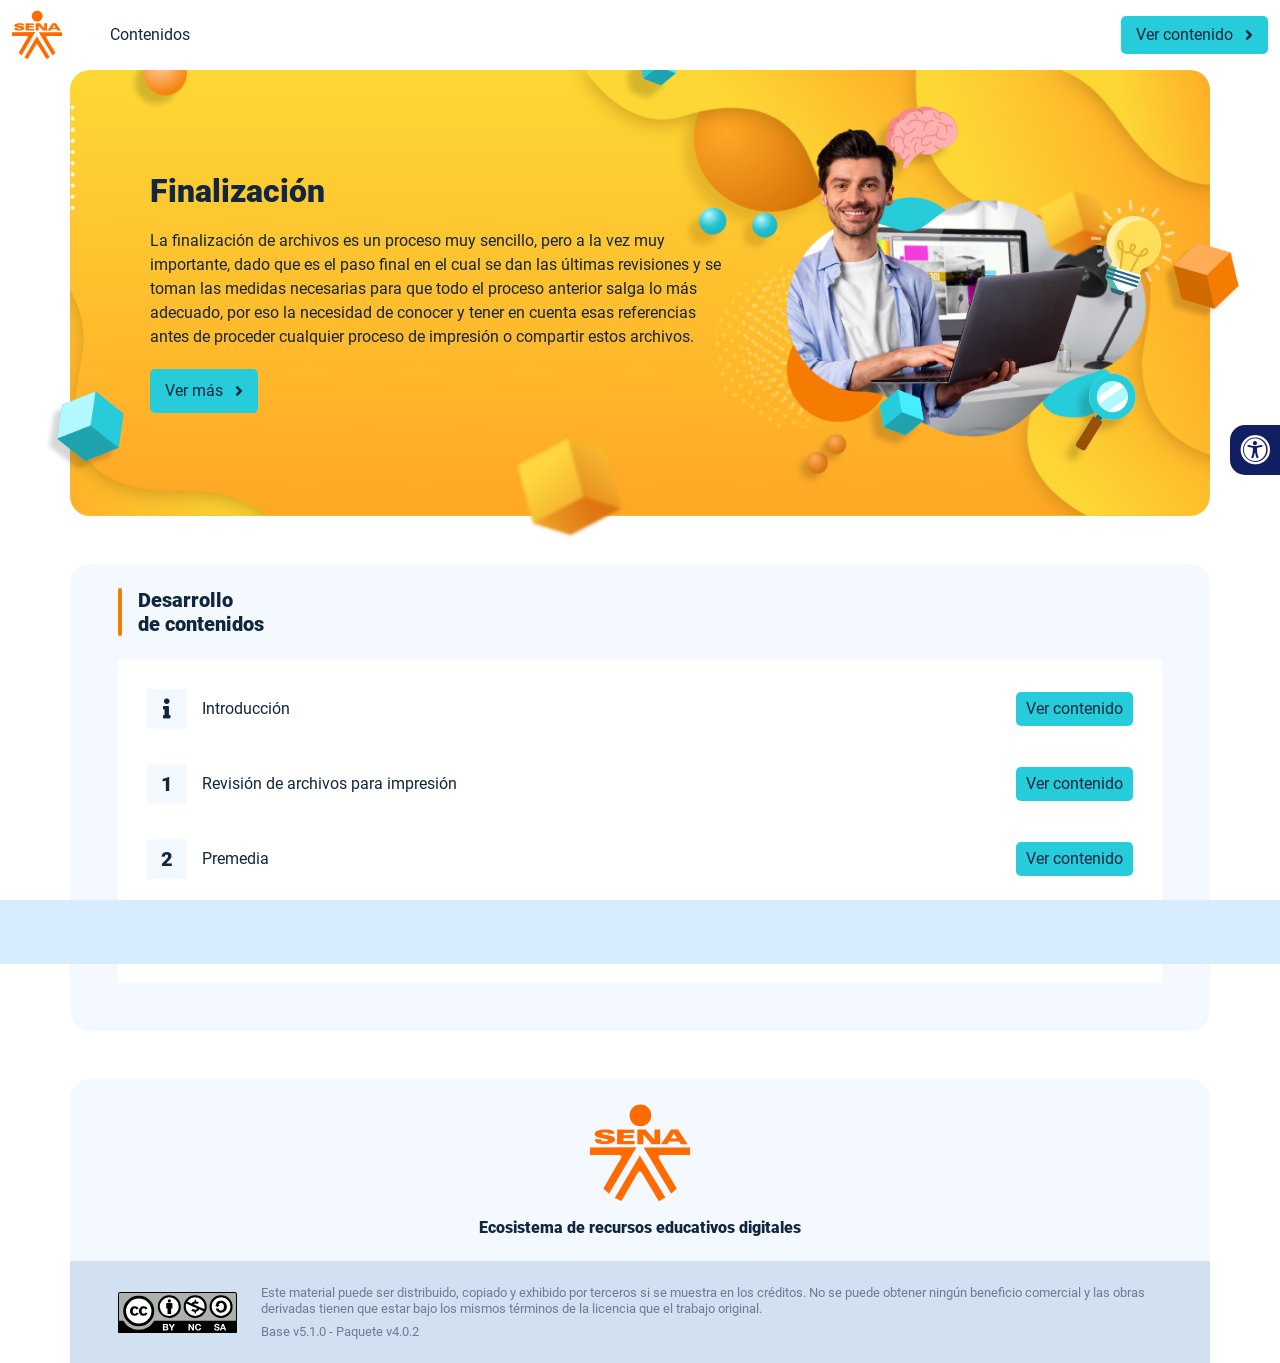
<file: index.html>
<!DOCTYPE html><html lang=""><head><meta charset="utf-8"><meta http-equiv="X-UA-Compatible" content="IE=edge"><meta name="viewport" content="width=device-width,initial-scale=1"><link rel="icon" href="favicon.ico"><title>Finalización</title><link href="css/chunk-0b10f9b9.e71cb334.css" rel="prefetch"><link href="css/chunk-0d02006a.be7d6ec3.css" rel="prefetch"><link href="css/chunk-10d7dd5c.e71cb334.css" rel="prefetch"><link href="css/chunk-205221e7.e71cb334.css" rel="prefetch"><link href="css/chunk-2d4cff20.e71cb334.css" rel="prefetch"><link href="css/chunk-4ef72cd9.e71cb334.css" rel="prefetch"><link href="css/chunk-515a8379.feb6330e.css" rel="prefetch"><link href="css/chunk-59974754.1b25f898.css" rel="prefetch"><link href="css/chunk-60a150e8.e71cb334.css" rel="prefetch"><link href="css/chunk-6e1e538a.d2f45819.css" rel="prefetch"><link href="css/chunk-7d598149.e71cb334.css" rel="prefetch"><link href="css/chunk-a71bdd78.e71cb334.css" rel="prefetch"><link href="css/chunk-cda87f0a.5d24a906.css" rel="prefetch"><link href="css/comple.a42177a5.css" rel="prefetch"><link href="css/creditos.6ed448e0.css" rel="prefetch"><link href="css/glosario.84344601.css" rel="prefetch"><link href="css/referencias.8e3ae63d.css" rel="prefetch"><link href="js/actividad.2527c4ec.js" rel="prefetch"><link href="js/chunk-0206bfa0.ff35a20b.js" rel="prefetch"><link href="js/chunk-0b10f9b9.c4e6e237.js" rel="prefetch"><link href="js/chunk-0d02006a.679decbe.js" rel="prefetch"><link href="js/chunk-10d7dd5c.fb3b7e74.js" rel="prefetch"><link href="js/chunk-13a6037e.5dd664c0.js" rel="prefetch"><link href="js/chunk-205221e7.ddf6a93e.js" rel="prefetch"><link href="js/chunk-2c06842c.62ecc2b1.js" rel="prefetch"><link href="js/chunk-2d0e96ec.bc67d856.js" rel="prefetch"><link href="js/chunk-2d208d90.a7f72150.js" rel="prefetch"><link href="js/chunk-2d21d0e2.e5e04390.js" rel="prefetch"><link href="js/chunk-2d22c123.dd7e3923.js" rel="prefetch"><link href="js/chunk-2d4cff20.1248ab43.js" rel="prefetch"><link href="js/chunk-2e80bb9a.d086e279.js" rel="prefetch"><link href="js/chunk-2fdc87ee.b1e14a51.js" rel="prefetch"><link href="js/chunk-4ef72cd9.4fd5f0cb.js" rel="prefetch"><link href="js/chunk-515a8379.55cfa4eb.js" rel="prefetch"><link href="js/chunk-5309f94e.dd72435d.js" rel="prefetch"><link href="js/chunk-53ccb27e.42fc89b3.js" rel="prefetch"><link href="js/chunk-59974754.7e7598ea.js" rel="prefetch"><link href="js/chunk-60a150e8.07dd1422.js" rel="prefetch"><link href="js/chunk-69444b4c.c3b1f607.js" rel="prefetch"><link href="js/chunk-6e1e538a.73f6da54.js" rel="prefetch"><link href="js/chunk-7d598149.5ab31aa7.js" rel="prefetch"><link href="js/chunk-a71bdd78.a8c64fd1.js" rel="prefetch"><link href="js/chunk-c796899c.411950ca.js" rel="prefetch"><link href="js/chunk-cda87f0a.16c8f195.js" rel="prefetch"><link href="js/chunk-e8a7823a.ce1e886f.js" rel="prefetch"><link href="js/comple.f2b1b3c6.js" rel="prefetch"><link href="js/creditos.07f51a94.js" rel="prefetch"><link href="js/glosario.7af80a59.js" rel="prefetch"><link href="js/intro.e3e377fc.js" rel="prefetch"><link href="js/referencias.c104eb8f.js" rel="prefetch"><link href="js/sintesis.0eb3eacc.js" rel="prefetch"><link href="js/tema1.cd579f69.js" rel="prefetch"><link href="js/tema2.44ddc307.js" rel="prefetch"><link href="css/app.030eea48.css" rel="preload" as="style"><link href="css/chunk-vendors.04730ec9.css" rel="preload" as="style"><link href="js/app.f92903f5.js" rel="preload" as="script"><link href="js/chunk-vendors.41b6d1c7.js" rel="preload" as="script"><link href="css/chunk-vendors.04730ec9.css" rel="stylesheet"><link href="css/app.030eea48.css" rel="stylesheet"></head><body><noscript><strong>We're sorry but Finalización doesn't work properly without JavaScript enabled. Please enable it to continue.</strong></noscript><div id="app"></div><script src="js/chunk-vendors.41b6d1c7.js"></script><script src="js/app.f92903f5.js"></script></body></html>
</file>
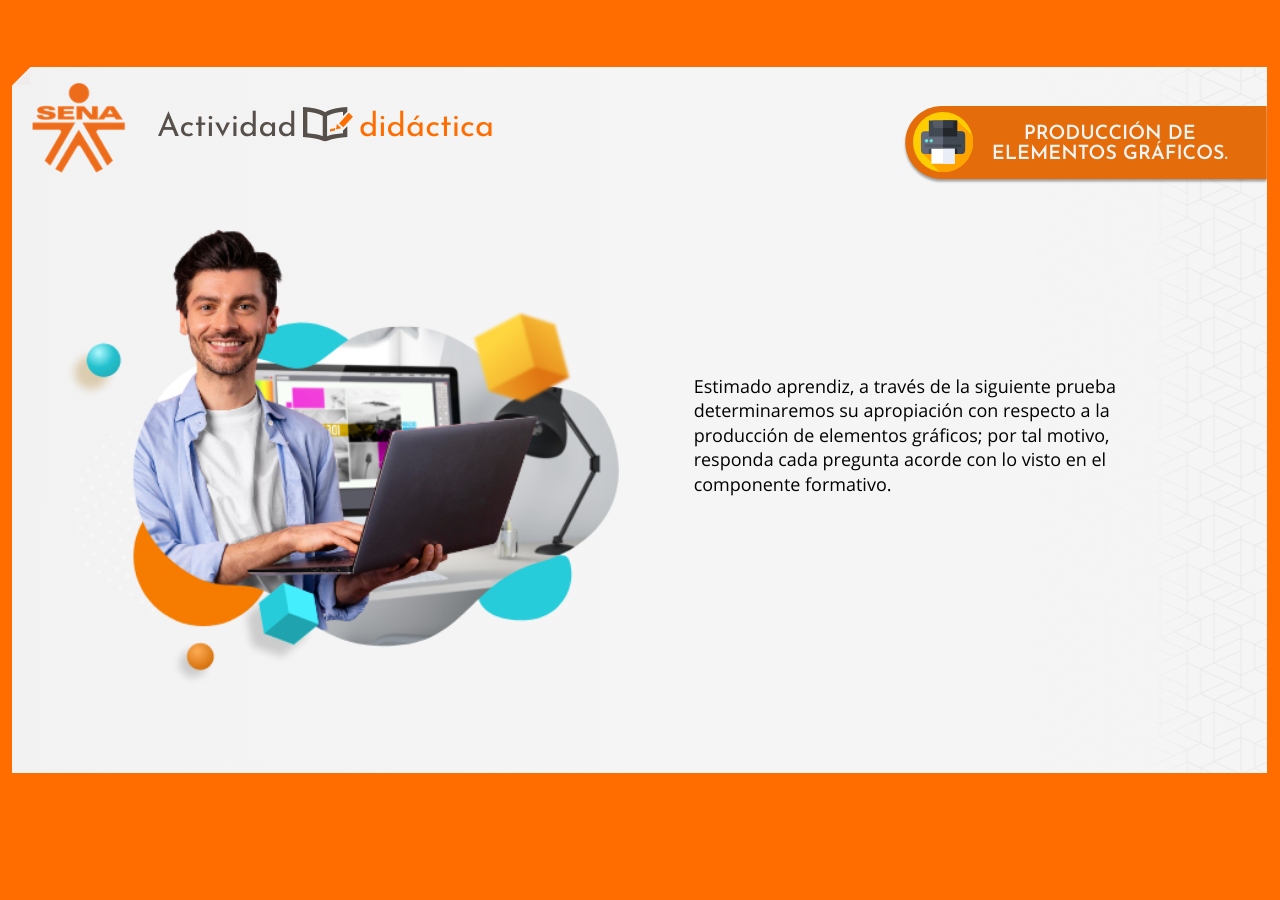
<file: actividades/AD01-FalsoVerdadero/index.html>
<!doctype html>
<html lang="es">
<head>
  <meta charset="utf-8">
  <!-- Creado con Storyline 360 - http://www.articulate.com  -->
  <!-- version: 3.57.26476.0 -->
  <title>SENA - Actividad Did&#225;ctica</title>
  <meta http-equiv="x-ua-compatible" content="IE=edge"/>
  <meta name="viewport" content="width=device-width,initial-scale=1,user-scalable=no,shrink-to-fit=no,minimal-ui"/>
  <meta name="apple-mobile-web-app-capable" content="yes"/>
  <style>
    html, body { height: 100%; padding: 0; margin: 0 }
    #app { height: 100%; width: 100%; }
  </style>
  
  <script>window.THREE = { };</script>
</head>
<body style="background: #FF6C00" class="cs-HTML theme-classic">
  <!-- 360 -->
  <script>!function(e){var i=/iPhone/i,o=/iPod/i,n=/iPad/i,t=/(?=.*\bAndroid\b)(?=.*\bMobile\b)/i,d=/Android/i,s=/(?=.*\bAndroid\b)(?=.*\bSD4930UR\b)/i,b=/(?=.*\bAndroid\b)(?=.*\b(?:KFOT|KFTT|KFJWI|KFJWA|KFSOWI|KFTHWI|KFTHWA|KFAPWI|KFAPWA|KFARWI|KFASWI|KFSAWI|KFSAWA)\b)/i,r=/IEMobile/i,h=/(?=.*\bWindows\b)(?=.*\bARM\b)/i,a=/BlackBerry/i,l=/BB10/i,p=/Opera Mini/i,f=/(CriOS|Chrome)(?=.*\bMobile\b)/i,u=/(?=.*\bFirefox\b)(?=.*\bMobile\b)/i,c=new RegExp("(?:Nexus 7|BNTV250|Kindle Fire|Silk|GT-P1000)","i"),w=function(e,i){return e.test(i)},A=function(e){var A=e||navigator.userAgent,v=A.split("[FBAN");if(void 0!==v[1]&&(A=v[0]),this.apple={phone:w(i,A),ipod:w(o,A),tablet:!w(i,A)&&w(n,A),device:w(i,A)||w(o,A)||w(n,A)},this.amazon={phone:w(s,A),tablet:!w(s,A)&&w(b,A),device:w(s,A)||w(b,A)},this.android={phone:w(s,A)||w(t,A),tablet:!w(s,A)&&!w(t,A)&&(w(b,A)||w(d,A)),device:w(s,A)||w(b,A)||w(t,A)||w(d,A)},this.windows={phone:w(r,A),tablet:w(h,A),device:w(r,A)||w(h,A)},this.other={blackberry:w(a,A),blackberry10:w(l,A),opera:w(p,A),firefox:w(u,A),chrome:w(f,A),device:w(a,A)||w(l,A)||w(p,A)||w(u,A)||w(f,A)},this.seven_inch=w(c,A),this.any=this.apple.device||this.android.device||this.windows.device||this.other.device||this.seven_inch,this.phone=this.apple.phone||this.android.phone||this.windows.phone,this.tablet=this.apple.tablet||this.android.tablet||this.windows.tablet,"undefined"==typeof window)return this},v=function(){var e=new A;return e.Class=A,e};"undefined"!=typeof module&&module.exports&&"undefined"==typeof window?module.exports=A:"undefined"!=typeof module&&module.exports&&"undefined"!=typeof window?module.exports=v():"function"==typeof define&&define.amd?define("isMobile",[],e.isMobile=v()):e.isMobile=v()}(this);
    window.isMobile.apple.tablet = window.isMobile.apple.tablet ||
      (navigator.platform === 'MacIntel' && navigator.maxTouchPoints > 1);
    window.isMobile.apple.device = window.isMobile.apple.device || window.isMobile.apple.tablet;
    window.isMobile.tablet = window.isMobile.tablet || window.isMobile.apple.tablet;
    window.isMobile.any = window.isMobile.any || window.isMobile.apple.tablet;
  </script>

  <div id="focus-sink" tabindex="-1"></div>

  <div id="preso"></div>
  <script>
    window.DS = {};
    window.globals = {
      DATA_PATH_BASE: '',
      HAS_FRAME: true,
      HAS_SLIDE: true,

      lmsPresent: false,
      tinCanPresent: false,
      cmi5Present: false,
      aoSupport: false,
      scale: 'show all',
      captureRc: false,
      browserSize: 'optimal',
      bgColor: '#FF6C00',
      features: 'InsertSvgPicture,MultipleQuizTracking',
      themeName: 'classic',
      preloaderColor: '#FFFFFF',
      suppressAnalytics: false,
      productChannel: 'stable',
      publishSource: 'storyline',
      aid: 'aid|5304b41d-7af7-4125-b8d1-83eb222823e2',
      cid: 'e327ef1d-4c02-490f-9420-e314194d9fda',
      playerVersion: '3.57.26476.0',
      maxIosVideoElements: 10,

      
      parseParams: function(qs) {
        if (window.globals.parsedParams != null) {
          return window.globals.parsedParams;
        }
        qs = (qs || window.location.search.substr(1)).split('+').join(' ');
        var params = {},
            tokens,
            re = /[?&]?([^=]+)=([^&]*)/g;

        while (tokens = re.exec(qs)) {
          params[decodeURIComponent(tokens[1]).trim()] =
            decodeURIComponent(tokens[2]).trim();
        }
        window.globals.parsedParams = params;
        return params;
      }

    };

    (function() {

      var classTypes = [ 'desktop', 'mobile', 'phone', 'tablet' ];

      var addDeviceClasses = function(prefix, testObj) {
        var curr, i;
        for (i = 0; i < classTypes.length; i++) {
          curr = classTypes[i];
          if (testObj[curr]) {
            document.body.classList.add(prefix + curr);
          }
        }
      };

      var params = window.globals.parseParams(),
          isDevicePreview = params.devicepreview === '1',
          isPhoneOverride = params.deviceType === 'phone' || (isDevicePreview && params.phone == '1'),
          isTabletOverride = (params.deviceType === 'tablet' || isDevicePreview) && !isPhoneOverride,
          isMobileOverride = isPhoneOverride || isTabletOverride;

      var deviceView = {
        desktop: !window.isMobile.any && !isMobileOverride,
        mobile: window.isMobile.any || isMobileOverride,
        phone: isPhoneOverride || (window.isMobile.phone && !isTabletOverride),
        tablet: isTabletOverride || window.isMobile.tablet
      };

      window.globals.deviceView = deviceView;
      window.isMobile.desktop = !window.isMobile.any;
      window.isMobile.mobile = window.isMobile.any;

      addDeviceClasses('view-', deviceView);

    })();
  </script>
  
  <script src='story_content/user.js' type=text/javascript></script>
  <div class="slide-loader"></div>

  <script>
    if (window.globals.deviceView.isMobile) { var doc = document, loader = doc.body.querySelector('.slide-loader'); [ 1, 2, 3 ].forEach(function(n) { var d = doc.createElement('div'); d.style.backgroundColor = window.globals.preloaderColor; d.classList.add('mobile-loader-dot'); d.classList.add('dot' + n); loader.appendChild(d); }); }
  </script>

  <div class="mobile-load-title-overlay" style="display: none">
    <div class="mobile-load-title">SENA - Actividad Did&#225;ctica</div>
  </div>

  <div class="mobile-chrome-warning"></div>

  <script>
    
    if (window.autoSpider && window.vInterfaceObject) {
      document.querySelector('.mobile-load-title-overlay').style.display = 'none';
    }
  </script>

  

  <link rel="stylesheet" href="html5/data/css/output.min.css" data-noprefix/>
</body>
<script src="html5/lib/scripts/bootstrapper.min.js"></script>
</html>
</file>
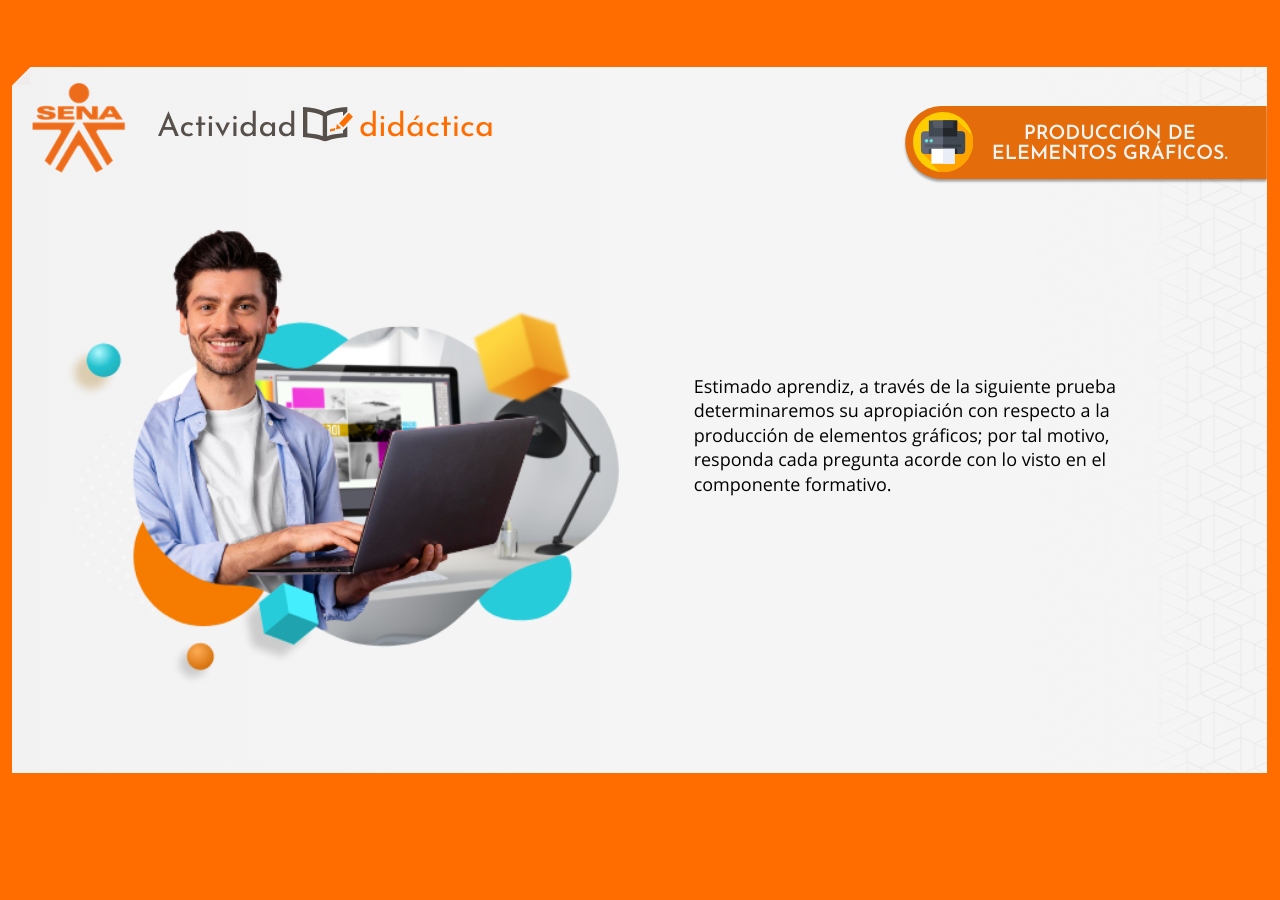
<file: public/actividades/AD02-SeleccionMultiple/story.html>
<!doctype html>
<html lang="es">
<head>
  <meta charset="utf-8">
  <!-- Creado con Storyline 360 - http://www.articulate.com  -->
  <!-- version: 3.57.26407.0 -->
  <title>AD02 - Selecci&#243;n multiple unica respuesta</title>
  <meta http-equiv="x-ua-compatible" content="IE=edge"/>
  <meta name="viewport" content="width=device-width,initial-scale=1,user-scalable=no,shrink-to-fit=no,minimal-ui"/>
  <meta name="apple-mobile-web-app-capable" content="yes"/>
  <style>
    html, body { height: 100%; padding: 0; margin: 0 }
    #app { height: 100%; width: 100%; }
  </style>
  
  <script>window.THREE = { };</script>
</head>
<body style="background: #FF6C00" class="cs-HTML theme-classic">
  <!-- 360 -->
  <script>!function(e){var i=/iPhone/i,o=/iPod/i,n=/iPad/i,t=/(?=.*\bAndroid\b)(?=.*\bMobile\b)/i,d=/Android/i,s=/(?=.*\bAndroid\b)(?=.*\bSD4930UR\b)/i,b=/(?=.*\bAndroid\b)(?=.*\b(?:KFOT|KFTT|KFJWI|KFJWA|KFSOWI|KFTHWI|KFTHWA|KFAPWI|KFAPWA|KFARWI|KFASWI|KFSAWI|KFSAWA)\b)/i,r=/IEMobile/i,h=/(?=.*\bWindows\b)(?=.*\bARM\b)/i,a=/BlackBerry/i,l=/BB10/i,p=/Opera Mini/i,f=/(CriOS|Chrome)(?=.*\bMobile\b)/i,u=/(?=.*\bFirefox\b)(?=.*\bMobile\b)/i,c=new RegExp("(?:Nexus 7|BNTV250|Kindle Fire|Silk|GT-P1000)","i"),w=function(e,i){return e.test(i)},A=function(e){var A=e||navigator.userAgent,v=A.split("[FBAN");if(void 0!==v[1]&&(A=v[0]),this.apple={phone:w(i,A),ipod:w(o,A),tablet:!w(i,A)&&w(n,A),device:w(i,A)||w(o,A)||w(n,A)},this.amazon={phone:w(s,A),tablet:!w(s,A)&&w(b,A),device:w(s,A)||w(b,A)},this.android={phone:w(s,A)||w(t,A),tablet:!w(s,A)&&!w(t,A)&&(w(b,A)||w(d,A)),device:w(s,A)||w(b,A)||w(t,A)||w(d,A)},this.windows={phone:w(r,A),tablet:w(h,A),device:w(r,A)||w(h,A)},this.other={blackberry:w(a,A),blackberry10:w(l,A),opera:w(p,A),firefox:w(u,A),chrome:w(f,A),device:w(a,A)||w(l,A)||w(p,A)||w(u,A)||w(f,A)},this.seven_inch=w(c,A),this.any=this.apple.device||this.android.device||this.windows.device||this.other.device||this.seven_inch,this.phone=this.apple.phone||this.android.phone||this.windows.phone,this.tablet=this.apple.tablet||this.android.tablet||this.windows.tablet,"undefined"==typeof window)return this},v=function(){var e=new A;return e.Class=A,e};"undefined"!=typeof module&&module.exports&&"undefined"==typeof window?module.exports=A:"undefined"!=typeof module&&module.exports&&"undefined"!=typeof window?module.exports=v():"function"==typeof define&&define.amd?define("isMobile",[],e.isMobile=v()):e.isMobile=v()}(this);
    window.isMobile.apple.tablet = window.isMobile.apple.tablet ||
      (navigator.platform === 'MacIntel' && navigator.maxTouchPoints > 1);
    window.isMobile.apple.device = window.isMobile.apple.device || window.isMobile.apple.tablet;
    window.isMobile.tablet = window.isMobile.tablet || window.isMobile.apple.tablet;
    window.isMobile.any = window.isMobile.any || window.isMobile.apple.tablet;
  </script>

  <div id="focus-sink" tabindex="-1"></div>

  <div id="preso"></div>
  <script>
    window.DS = {};
    window.globals = {
      DATA_PATH_BASE: '',
      HAS_FRAME: true,
      HAS_SLIDE: true,

      lmsPresent: false,
      tinCanPresent: false,
      cmi5Present: false,
      aoSupport: false,
      scale: 'show all',
      captureRc: false,
      browserSize: 'optimal',
      bgColor: '#FF6C00',
      features: 'InsertSvgPicture,MultipleQuizTracking',
      themeName: 'classic',
      preloaderColor: '#FFFFFF',
      suppressAnalytics: false,
      productChannel: 'stable',
      publishSource: 'storyline',
      aid: 'aid|5304b41d-7af7-4125-b8d1-83eb222823e2',
      cid: 'e327ef1d-4c02-490f-9420-e314194d9fda',
      playerVersion: '3.57.26407.0',
      maxIosVideoElements: 10,

      
      parseParams: function(qs) {
        if (window.globals.parsedParams != null) {
          return window.globals.parsedParams;
        }
        qs = (qs || window.location.search.substr(1)).split('+').join(' ');
        var params = {},
            tokens,
            re = /[?&]?([^=]+)=([^&]*)/g;

        while (tokens = re.exec(qs)) {
          params[decodeURIComponent(tokens[1]).trim()] =
            decodeURIComponent(tokens[2]).trim();
        }
        window.globals.parsedParams = params;
        return params;
      }

    };

    (function() {

      var classTypes = [ 'desktop', 'mobile', 'phone', 'tablet' ];

      var addDeviceClasses = function(prefix, testObj) {
        var curr, i;
        for (i = 0; i < classTypes.length; i++) {
          curr = classTypes[i];
          if (testObj[curr]) {
            document.body.classList.add(prefix + curr);
          }
        }
      };

      var params = window.globals.parseParams(),
          isDevicePreview = params.devicepreview === '1',
          isPhoneOverride = params.deviceType === 'phone' || (isDevicePreview && params.phone == '1'),
          isTabletOverride = (params.deviceType === 'tablet' || isDevicePreview) && !isPhoneOverride,
          isMobileOverride = isPhoneOverride || isTabletOverride;

      var deviceView = {
        desktop: !window.isMobile.any && !isMobileOverride,
        mobile: window.isMobile.any || isMobileOverride,
        phone: isPhoneOverride || (window.isMobile.phone && !isTabletOverride),
        tablet: isTabletOverride || window.isMobile.tablet
      };

      window.globals.deviceView = deviceView;
      window.isMobile.desktop = !window.isMobile.any;
      window.isMobile.mobile = window.isMobile.any;

      addDeviceClasses('view-', deviceView);

    })();
  </script>
  
  <script src='story_content/user.js' type=text/javascript></script>
  <div class="slide-loader"></div>

  <script>
    if (window.globals.deviceView.isMobile) { var doc = document, loader = doc.body.querySelector('.slide-loader'); [ 1, 2, 3 ].forEach(function(n) { var d = doc.createElement('div'); d.style.backgroundColor = window.globals.preloaderColor; d.classList.add('mobile-loader-dot'); d.classList.add('dot' + n); loader.appendChild(d); }); }
  </script>

  <div class="mobile-load-title-overlay" style="display: none">
    <div class="mobile-load-title">AD02 - Selecci&#243;n multiple unica respuesta</div>
  </div>

  <div class="mobile-chrome-warning"></div>

  <script>
    
    if (window.autoSpider && window.vInterfaceObject) {
      document.querySelector('.mobile-load-title-overlay').style.display = 'none';
    }
  </script>

  

  <link rel="stylesheet" href="html5/data/css/output.min.css" data-noprefix/>
</body>
<script src="html5/lib/scripts/bootstrapper.min.js"></script>
</html>
</file>
<file: css/chunk-0b10f9b9.e71cb334.css>
.horizontal-scroll__wrapper[data-v-22adfd6b]{overflow:hidden}.horizontal-scroll[data-v-22adfd6b]{display:flex;transition:transform .5s ease-in-out;align-items:center;flex-wrap:nowrap}.horizontal-scroll[data-v-22adfd6b]:not(.row){width:100%}.horizontal-scroll--item-fw[data-v-22adfd6b]>div{flex-grow:0;flex-shrink:0;width:100%;margin:0!important}
</file>
<file: css/chunk-0d02006a.be7d6ec3.css>
.barra-avance{display:flex;align-items:center;justify-content:space-between;position:fixed;bottom:0;left:0;width:100%;padding:10px;background-color:#d8ecff;transition:transform .5s ease-in-out;z-index:100000}.barra-avance__barra{margin:0 20px;flex:1;position:relative;max-width:800px}.barra-avance__barra--amarilla,.barra-avance__barra--blanca{height:4px}.barra-avance__barra--amarilla:after,.barra-avance__barra--amarilla:before,.barra-avance__barra--blanca:after,.barra-avance__barra--blanca:before{content:"";display:block;width:10px;height:10px;border-radius:50%;position:absolute;top:50%}.barra-avance__barra--amarilla:before,.barra-avance__barra--blanca:before{left:0;transform:translate(-50%,-50%)}.barra-avance__barra--amarilla:after,.barra-avance__barra--blanca:after{right:0;transform:translate(50%,-50%)}.barra-avance__barra--blanca,.barra-avance__barra--blanca:after,.barra-avance__barra--blanca:before{background-color:#fff}.barra-avance__barra--amarilla{position:absolute;width:100%;top:0;background-color:#26ccda}.barra-avance__barra--amarilla:after,.barra-avance__barra--amarilla:before{background-color:#26ccda}.barra-avance__boton--regresar{background-color:#b0c0d2}.barra-avance__boton--regresar span{color:#111e61!important}.barra-avance__boton--disable{opacity:0;pointer-events:none}.barra-avance--open{transform:translateY(0)}.barra-avance--close{transform:translateY(100%)}
</file>
<file: css/chunk-10d7dd5c.e71cb334.css>
.horizontal-scroll__wrapper[data-v-22adfd6b]{overflow:hidden}.horizontal-scroll[data-v-22adfd6b]{display:flex;transition:transform .5s ease-in-out;align-items:center;flex-wrap:nowrap}.horizontal-scroll[data-v-22adfd6b]:not(.row){width:100%}.horizontal-scroll--item-fw[data-v-22adfd6b]>div{flex-grow:0;flex-shrink:0;width:100%;margin:0!important}
</file>
<file: css/chunk-205221e7.e71cb334.css>
.horizontal-scroll__wrapper[data-v-22adfd6b]{overflow:hidden}.horizontal-scroll[data-v-22adfd6b]{display:flex;transition:transform .5s ease-in-out;align-items:center;flex-wrap:nowrap}.horizontal-scroll[data-v-22adfd6b]:not(.row){width:100%}.horizontal-scroll--item-fw[data-v-22adfd6b]>div{flex-grow:0;flex-shrink:0;width:100%;margin:0!important}
</file>
<file: css/chunk-2d4cff20.e71cb334.css>
.horizontal-scroll__wrapper[data-v-22adfd6b]{overflow:hidden}.horizontal-scroll[data-v-22adfd6b]{display:flex;transition:transform .5s ease-in-out;align-items:center;flex-wrap:nowrap}.horizontal-scroll[data-v-22adfd6b]:not(.row){width:100%}.horizontal-scroll--item-fw[data-v-22adfd6b]>div{flex-grow:0;flex-shrink:0;width:100%;margin:0!important}
</file>
<file: css/chunk-4ef72cd9.e71cb334.css>
.horizontal-scroll__wrapper[data-v-22adfd6b]{overflow:hidden}.horizontal-scroll[data-v-22adfd6b]{display:flex;transition:transform .5s ease-in-out;align-items:center;flex-wrap:nowrap}.horizontal-scroll[data-v-22adfd6b]:not(.row){width:100%}.horizontal-scroll--item-fw[data-v-22adfd6b]>div{flex-grow:0;flex-shrink:0;width:100%;margin:0!important}
</file>
<file: css/chunk-515a8379.feb6330e.css>
.banner-interno{position:relative}.banner-interno__fondo{position:absolute;top:0;bottom:-50px;left:0;right:0;background-color:#fdd835;background-size:cover;background-position:50%}.banner-interno__titulo{display:flex;align-items:center}.banner-interno__titulo__icono{display:block;width:32px;height:32px;border-radius:50%;background-color:#12263f;position:relative}.banner-interno__titulo__icono i{color:#fdd835;position:absolute;left:50%;top:50%;transform:translate(-50%,-50%)}.banner-interno__titulo h1,.banner-interno__titulo h2,.banner-interno__titulo h3,.banner-interno__titulo h4,.banner-interno__titulo h5,.banner-interno__titulo h6{color:#12263f;line-height:1.1em}
</file>
<file: css/chunk-59974754.1b25f898.css>
.aside-menu{position:sticky;top:70px;flex:0 0 0;width:0;min-height:calc(100vh - 70px);max-height:calc(100vh - 70px);background-color:#f3f9ff;transition:flex .5s ease-in-out,width .5s ease-in-out;overflow-x:hidden;z-index:100001}.aside-menu a{color:#111e61}.aside-menu--open{flex:0 0 300px;width:300px}.aside-menu__content{width:300px;display:flex;flex-direction:column;justify-content:space-between;min-height:calc(100vh - 70px);max-height:calc(100vh - 70px);border-right:1px solid #d8ecff}@media (max-height:800px){.aside-menu__content{min-height:800px;max-height:800px;overflow-y:auto}}.aside-menu__header{padding:10px;text-align:center;background-color:#d8ecff}.aside-menu__header h4{margin:0}.aside-menu__menu{overflow-y:auto;flex-grow:1;list-style:none;padding-left:0;margin-bottom:0}.aside-menu__menu__item--active .aside-menu__menu__item__lnk,.aside-menu__menu__item--active .aside-menu__sec-menu__item__lnk{background-color:#d8ecff;font-weight:700}.aside-menu__menu__item--sub-menu:hover,.aside-menu__menu__item:hover,.aside-menu__sec-menu__item:hover{background-color:#d8ecff}.aside-menu__menu__item--sub-menu{padding-left:10px}.aside-menu__menu__item--sub-menu--active .aside-menu__menu__item__lnk,.aside-menu__menu__item--sub-menu--active .aside-menu__sec-menu__item__lnk{background-color:#d8ecff;font-weight:700;position:relative}.aside-menu__menu__item--sub-menu--active .aside-menu__menu__item__lnk:before,.aside-menu__menu__item--sub-menu--active .aside-menu__sec-menu__item__lnk:before{content:"";display:block;position:absolute;left:0;bottom:0;top:0;width:4px;border-radius:2px;background-color:#f57c00}.aside-menu__menu__item__lnk,.aside-menu__sec-menu__item__lnk{display:flex;align-items:center;padding:10px 15px;line-height:1.1em}.aside-menu__menu__item__lnk i,.aside-menu__menu__item__lnk span,.aside-menu__sec-menu__item__lnk i,.aside-menu__sec-menu__item__lnk span{margin-right:10px}.aside-menu__menu__item__lnk i:last-child,.aside-menu__menu__item__lnk span:last-child,.aside-menu__sec-menu__item__lnk i:last-child,.aside-menu__sec-menu__item__lnk span:last-child{margin-right:0}.aside-menu__sec-menu{background-color:#d8ecff;padding:10px 0;flex-shrink:0;margin-bottom:0}.aside-menu__sec-menu__item{padding:10px 15px}.aside-menu__sec-menu__item__lnk{padding:0;border-radius:1em}.aside-menu__sec-menu__item__lnk i{display:block;width:2em;height:2em;padding:.5em 0;text-align:center;background-color:#fff;border-radius:50%}.aside-menu__sec-menu__item__lnk:hover{background-color:#fff}@media (max-width:992px){.aside-menu{position:fixed;top:70px}}@media (max-width:576px){.aside-menu__sec-menu{padding-bottom:110px}}
</file>
<file: css/chunk-60a150e8.e71cb334.css>
.horizontal-scroll__wrapper[data-v-22adfd6b]{overflow:hidden}.horizontal-scroll[data-v-22adfd6b]{display:flex;transition:transform .5s ease-in-out;align-items:center;flex-wrap:nowrap}.horizontal-scroll[data-v-22adfd6b]:not(.row){width:100%}.horizontal-scroll--item-fw[data-v-22adfd6b]>div{flex-grow:0;flex-shrink:0;width:100%;margin:0!important}
</file>
<file: css/chunk-6e1e538a.d2f45819.css>
.accesibilidad[data-v-4f6b7c58]{position:fixed;right:0;top:50vh;height:50px;background-color:#111e61;border-top-left-radius:15px;border-bottom-left-radius:15px;transform:translateY(-50%) translateX(100%) translateX(-50px);overflow:hidden;transition:transform .3s ease-in-out,height .3s ease-in-out}.accesibilidad[data-v-4f6b7c58]:hover{transform:translateY(-50%) translateX(0);height:12.75rem}.accesibilidad [data-v-4f6b7c58]{color:#fff}.accesibilidad__menu__content .accesibilidad__menu__item[data-v-4f6b7c58]{cursor:pointer}.accesibilidad__menu__content .accesibilidad__menu__item[data-v-4f6b7c58]:hover{background-color:#273685}.accesibilidad__menu__content .accesibilidad__menu__item[data-v-4f6b7c58]:last-child{border:none}.accesibilidad__menu__item[data-v-4f6b7c58]{display:flex;align-items:center;padding:10px;border-bottom:1px solid #273685;line-height:1em;-webkit-user-select:none;-moz-user-select:none;-ms-user-select:none;user-select:none}.accesibilidad__menu i[data-v-4f6b7c58]{font-size:30px;font-style:normal;margin-right:10px;line-height:1em}.accesibilidad__menu img[data-v-4f6b7c58]{width:30px;margin-right:10px}
</file>
<file: css/chunk-7d598149.e71cb334.css>
.horizontal-scroll__wrapper[data-v-22adfd6b]{overflow:hidden}.horizontal-scroll[data-v-22adfd6b]{display:flex;transition:transform .5s ease-in-out;align-items:center;flex-wrap:nowrap}.horizontal-scroll[data-v-22adfd6b]:not(.row){width:100%}.horizontal-scroll--item-fw[data-v-22adfd6b]>div{flex-grow:0;flex-shrink:0;width:100%;margin:0!important}
</file>
<file: css/chunk-a71bdd78.e71cb334.css>
.horizontal-scroll__wrapper[data-v-22adfd6b]{overflow:hidden}.horizontal-scroll[data-v-22adfd6b]{display:flex;transition:transform .5s ease-in-out;align-items:center;flex-wrap:nowrap}.horizontal-scroll[data-v-22adfd6b]:not(.row){width:100%}.horizontal-scroll--item-fw[data-v-22adfd6b]>div{flex-grow:0;flex-shrink:0;width:100%;margin:0!important}
</file>
<file: css/chunk-cda87f0a.5d24a906.css>
.header[data-v-a108b06a]{position:sticky;top:0;padding-top:10px;padding-bottom:10px;background-color:#fff;z-index:10010;line-height:1.1em}.header__logo[data-v-a108b06a]{width:50px}@media (max-width:576px){.header__componente-formativo[data-v-a108b06a]{font-size:.8em}}.header__menu[data-v-a108b06a]{cursor:pointer}.header__menu span[data-v-a108b06a]{font-size:.7em;display:block;line-height:1em;text-align:center;color:#111e61}.header__menu__btn[data-v-a108b06a]{width:30px;height:30px;position:relative;margin-bottom:4px}.header__menu__btn .line-1[data-v-a108b06a],.header__menu__btn .line-2[data-v-a108b06a],.header__menu__btn .line-3[data-v-a108b06a]{height:4px;width:30px;background-color:#111e61;transform-origin:center center;position:absolute;left:0;border-radius:2px}.header__menu__btn .line-1[data-v-a108b06a]{top:4px;-webkit-animation:line-1-inactive-data-v-a108b06a .5s ease-in-out forwards;animation:line-1-inactive-data-v-a108b06a .5s ease-in-out forwards}.header__menu__btn .line-2[data-v-a108b06a]{top:13px;-webkit-animation:line-2-inactive-data-v-a108b06a .5s ease-in-out forwards;animation:line-2-inactive-data-v-a108b06a .5s ease-in-out forwards}.header__menu__btn .line-3[data-v-a108b06a]{top:22px;-webkit-animation:line-3-inactive-data-v-a108b06a .5s ease-in-out forwards;animation:line-3-inactive-data-v-a108b06a .5s ease-in-out forwards}.header__menu__btn[data-v-a108b06a]:hover{cursor:pointer}.header__menu__btn--open .line-1[data-v-a108b06a]{-webkit-animation:line-1-active-data-v-a108b06a .5s ease-in-out forwards;animation:line-1-active-data-v-a108b06a .5s ease-in-out forwards}.header__menu__btn--open .line-2[data-v-a108b06a]{-webkit-animation:line-2-active-data-v-a108b06a .5s ease-in-out forwards;animation:line-2-active-data-v-a108b06a .5s ease-in-out forwards}.header__menu__btn--open .line-3[data-v-a108b06a]{-webkit-animation:line-3-active-data-v-a108b06a .5s ease-in-out forwards;animation:line-3-active-data-v-a108b06a .5s ease-in-out forwards}@-webkit-keyframes line-1-active-data-v-a108b06a{0%{transform:translate(0) rotate(0)}50%{transform:translateY(9px) rotate(0)}to{transform:translateY(9px) rotate(45deg)}}@keyframes line-1-active-data-v-a108b06a{0%{transform:translate(0) rotate(0)}50%{transform:translateY(9px) rotate(0)}to{transform:translateY(9px) rotate(45deg)}}@-webkit-keyframes line-2-active-data-v-a108b06a{0%{transform:scale(1)}to{transform:scale(0)}}@keyframes line-2-active-data-v-a108b06a{0%{transform:scale(1)}to{transform:scale(0)}}@-webkit-keyframes line-3-active-data-v-a108b06a{0%{transform:translate(0) rotate(0)}50%{transform:translateY(-9px) rotate(0)}to{transform:translateY(-9px) rotate(-45deg)}}@keyframes line-3-active-data-v-a108b06a{0%{transform:translate(0) rotate(0)}50%{transform:translateY(-9px) rotate(0)}to{transform:translateY(-9px) rotate(-45deg)}}@-webkit-keyframes line-1-inactive-data-v-a108b06a{0%{transform:translateY(9px) rotate(45deg)}50%{transform:translateY(9px) rotate(0)}to{transform:translate(0) rotate(0)}}@keyframes line-1-inactive-data-v-a108b06a{0%{transform:translateY(9px) rotate(45deg)}50%{transform:translateY(9px) rotate(0)}to{transform:translate(0) rotate(0)}}@-webkit-keyframes line-2-inactive-data-v-a108b06a{0%{transform:scale(0)}to{transform:scale(1)}}@keyframes line-2-inactive-data-v-a108b06a{0%{transform:scale(0)}to{transform:scale(1)}}@-webkit-keyframes line-3-inactive-data-v-a108b06a{0%{transform:translateY(-9px) rotate(-45deg)}50%{transform:translateY(-9px) rotate(0)}to{transform:translate(0) rotate(0)}}@keyframes line-3-inactive-data-v-a108b06a{0%{transform:translateY(-9px) rotate(-45deg)}50%{transform:translateY(-9px) rotate(0)}to{transform:translate(0) rotate(0)}}
</file>
<file: css/comple.a42177a5.css>
.banner-interno{position:relative}.banner-interno__fondo{position:absolute;top:0;bottom:-50px;left:0;right:0;background-color:#fdd835;background-size:cover;background-position:50%}.banner-interno__titulo{display:flex;align-items:center}.banner-interno__titulo__icono{display:block;width:32px;height:32px;border-radius:50%;background-color:#12263f;position:relative}.banner-interno__titulo__icono i{color:#fdd835;position:absolute;left:50%;top:50%;transform:translate(-50%,-50%)}.banner-interno__titulo h1,.banner-interno__titulo h2,.banner-interno__titulo h3,.banner-interno__titulo h4,.banner-interno__titulo h5,.banner-interno__titulo h6{color:#12263f;line-height:1.1em}.complementario__enlaces{display:flex;justify-content:center;flex-wrap:wrap}.complementario__enlaces a{margin:0 5px}.complementario__btn{font-size:1.5em;line-height:1em}table{width:calc(100% - 1px);min-width:800px}table thead{background-color:#d8ecff}table thead th{border-color:#d8ecff}table td,table th{padding:25px 20px;text-align:center}table td:first-child,table th:first-child{text-align:left}
</file>
<file: css/creditos.6ed448e0.css>
.banner-interno{position:relative}.banner-interno__fondo{position:absolute;top:0;bottom:-50px;left:0;right:0;background-color:#fdd835;background-size:cover;background-position:50%}.banner-interno__titulo{display:flex;align-items:center}.banner-interno__titulo__icono{display:block;width:32px;height:32px;border-radius:50%;background-color:#12263f;position:relative}.banner-interno__titulo__icono i{color:#fdd835;position:absolute;left:50%;top:50%;transform:translate(-50%,-50%)}.banner-interno__titulo h1,.banner-interno__titulo h2,.banner-interno__titulo h3,.banner-interno__titulo h4,.banner-interno__titulo h5,.banner-interno__titulo h6{color:#12263f;line-height:1.1em}.footer{background-color:#d2e1f1;border-bottom-right-radius:0!important;border-bottom-left-radius:0!important}.footer__all-round{border-bottom-right-radius:20px!important;border-bottom-left-radius:20px!important}.footer p{color:#727997;line-height:1.2em}.creditos-vista .tarjeta.credito{background-color:#d2e1f1}.creditos{color:#727997;overflow-x:auto}.creditos__item{min-width:490px}.creditos p{line-height:1.3em;margin-bottom:0;color:#727997}.creditos__titulo{font-weight:700;background-color:#d2e1f1;padding:5px 10px;border-top-radius:5px;border-top-left-radius:5px;border-top-right-radius:5px}.creditos table td,.creditos table th{border-color:#d2e1f1}
</file>
<file: css/glosario.84344601.css>
.banner-interno{position:relative}.banner-interno__fondo{position:absolute;top:0;bottom:-50px;left:0;right:0;background-color:#fdd835;background-size:cover;background-position:50%}.banner-interno__titulo{display:flex;align-items:center}.banner-interno__titulo__icono{display:block;width:32px;height:32px;border-radius:50%;background-color:#12263f;position:relative}.banner-interno__titulo__icono i{color:#fdd835;position:absolute;left:50%;top:50%;transform:translate(-50%,-50%)}.banner-interno__titulo h1,.banner-interno__titulo h2,.banner-interno__titulo h3,.banner-interno__titulo h4,.banner-interno__titulo h5,.banner-interno__titulo h6{color:#12263f;line-height:1.1em}.glosario__letra-item{display:flex}.glosario__letra-item__texto{padding-top:5px}.glosario__letra-item__letra__icono{width:32px;height:32px;position:relative;line-height:1em;border-radius:50%;background-color:#d2e1f1}.glosario__letra-item__letra__icono span{position:absolute;left:50%;top:50%;transform:translate(-50%,-50%);font-size:1.1em;font-weight:900}
</file>
<file: css/referencias.8e3ae63d.css>
.banner-interno{position:relative}.banner-interno__fondo{position:absolute;top:0;bottom:-50px;left:0;right:0;background-color:#fdd835;background-size:cover;background-position:50%}.banner-interno__titulo{display:flex;align-items:center}.banner-interno__titulo__icono{display:block;width:32px;height:32px;border-radius:50%;background-color:#12263f;position:relative}.banner-interno__titulo__icono i{color:#fdd835;position:absolute;left:50%;top:50%;transform:translate(-50%,-50%)}.banner-interno__titulo h1,.banner-interno__titulo h2,.banner-interno__titulo h3,.banner-interno__titulo h4,.banner-interno__titulo h5,.banner-interno__titulo h6{color:#12263f;line-height:1.1em}.referencias__item:last-child hr{display:none}.referencias__item a{color:#2196f3;text-decoration:underline;overflow-wrap:break-word}
</file>
<file: css/app.030eea48.css>
.fondo-contenido{position:absolute;padding:0;z-index:2;height:100%;width:100%}.banner-principal__info{padding-left:80px!important;z-index:3}.banner-principal h1,.banner-principal h2,.banner-principal h3,.banner-principal h4,.banner-principal h5,.banner-principal h6,.banner-principal p{color:#12263f}.banner-principal .tarjeta{background-color:#fdd835;background-size:cover;background-position:50%}.banner-principal__info{display:flex;flex-direction:column;justify-content:center}.banner-principal__programa{display:flex;align-items:center;margin-bottom:20px}.banner-principal__componente{margin-bottom:20px}.banner-principal__componente h1{line-height:1.1em}@media (max-width:576px){.banner-principal__componente h1{font-size:2em}}.banner-principal__descripcion{margin-bottom:20px}.banner-principal__row{justify-content:space-around}.banner-principal__row .banner-principal__img{padding-right:1.5rem!important}@media (min-width:576px){.banner-principal__row .banner-principal__img{padding-right:4rem!important}}.banner-principal__img{align-self:center;padding-top:1.5rem;padding-bottom:1.5rem}@media (min-width:576px){.banner-principal__img{padding-top:3rem!important;padding-bottom:3rem!important}}.imagen_flotante_1{-webkit-animation:float1 3s ease-in-out infinite alternate;animation:float1 3s ease-in-out infinite alternate;position:absolute;width:60px;top:-4%;left:5%;z-index:99}.imagen_flotante_2{-webkit-animation:float1 3.5s ease-in-out infinite alternate;animation:float1 3.5s ease-in-out infinite alternate;position:absolute;width:82px;bottom:40px;left:-2.5%}.imagen_flotante_3{-webkit-animation:float1 3.8s ease-in-out infinite alternate;animation:float1 3.8s ease-in-out infinite alternate;position:absolute;width:155px;bottom:-10%;left:37%}.imagen_flotante_4{-webkit-animation:float1 4s ease-in-out infinite alternate;animation:float1 4s ease-in-out infinite alternate;position:absolute;width:90px;top:37%;right:-3%;z-index:999}.imagen_flotante_5{-webkit-animation:float1 3.9s ease-in-out infinite alternate;animation:float1 3.9s ease-in-out infinite alternate;position:absolute;width:60px;top:-5%;left:48%;z-index:999}.imagen_escalable_6{top:8%;right:22%}.imagen_escalable_6,.imagen_escalable_7{-webkit-animation:scale 5s ease-in-out infinite alternate;animation:scale 5s ease-in-out infinite alternate;position:absolute}.imagen_escalable_7{top:27%;right:2%}.imagen_escalable_8{-webkit-animation:scale 5s ease-in-out infinite alternate;animation:scale 5s ease-in-out infinite alternate;position:absolute;bottom:8%;right:6%}@-webkit-keyframes float1{0%{transform:translateY(20px)}to{transform:translateY(0)}}@keyframes float1{0%{transform:translateY(20px)}to{transform:translateY(0)}}@-webkit-keyframes scale{0%{transform:scale(1)}to{transform:scale(.8)}}@keyframes scale{0%{transform:scale(1)}to{transform:scale(.8)}}@media (min-width:1400px){.imagen_escalable_6{top:7%;right:27%}.imagen_escalable_7{top:28%;right:6%}.imagen_escalable_8{bottom:6%;right:14%}}@media (max-width:992px){.fondo-contenido{display:none}.fondo-contenido2{background-repeat:no-repeat;background-size:cover}.banner-principal__info{padding-left:15px!important}.imagen_escalable_6,.imagen_escalable_7,.imagen_escalable_8,.imagen_flotante_1,.imagen_flotante_2,.imagen_flotante_3,.imagen_flotante_4,.imagen_flotante_5{display:none}}.footer{background-color:#d2e1f1;border-bottom-right-radius:0!important;border-bottom-left-radius:0!important}.footer__all-round{border-bottom-right-radius:20px!important;border-bottom-left-radius:20px!important}.footer p{color:#727997;line-height:1.2em}.inicio .footer{border-radius:0!important}.resultados-aprendizaje__item{margin-bottom:20px}.resultados-aprendizaje__item:last-child{margin-bottom:0}.desarrollo-contenidos__item{display:flex;align-items:center;justify-content:space-between;margin-bottom:25px;padding:5px;border-radius:5px}.desarrollo-contenidos__item__texto{display:flex;align-items:center;color:#12263f}.desarrollo-contenidos__item__icono{display:block;background-color:#f3f9ff;font-size:20px;font-weight:900;text-align:center;padding:10px;line-height:1em;width:40px;margin-right:15px}.desarrollo-contenidos__item:last-child{margin-bottom:0}.desarrollo-contenidos__item:hover{background-color:#f3f9ff;font-weight:900;color:#111e61}.creditos-inicio{border-bottom-left-radius:0!important;border-bottom-right-radius:0!important}.creditos-inicio__container hr{margin:15px 0}.creditos-inicio__titulo{display:flex;align-items:center}.creditos-inicio__imagenes{display:flex;flex-wrap:wrap}.creditos-inicio__imagenes img{width:auto;max-height:60px;margin-right:15px;margin-top:5px;margin-bottom:5px}*,:after,:before{box-sizing:inherit}html{height:100%;line-height:1.15;box-sizing:border-box;-webkit-font-smoothing:antialiased;-moz-osx-font-smoothing:grayscale;-webkit-text-size-adjust:100%;-ms-text-size-adjust:100%;text-rendering:optimizeLegibility}a,abbr,acronym,address,applet,article,aside,audio,b,big,blockquote,body,canvas,caption,center,cite,code,dd,del,details,dfn,div,dl,dt,em,embed,fieldset,figcaption,figure,footer,form,h1,h2,h3,h4,h5,h6,header,hgroup,html,i,iframe,img,ins,kbd,label,legend,li,mark,menu,nav,object,ol,output,p,pre,q,ruby,s,samp,section,small,span,strike,strong,sub,summary,sup,table,tbody,td,tfoot,th,thead,time,tr,tt,u,ul,var,video{margin:0;padding:0;border:0;outline:0;background:transparent;vertical-align:baseline}article,aside,details,figcaption,figure,footer,header,main,menu,nav,section,summary{display:block}[hidden],template{display:none}hr{box-sizing:content-box;height:0;border-bottom:1px solid #e8e8e8;border-left:0;border-right:0;border-top:0;margin:1.5em 0;overflow:visible}[hidden]{display:none}a{font-family:Roboto,sans-serif;font-size:1em;font-weight:400;text-decoration:none;color:#12263f;background-color:transparent;transition:all .15s ease-in-out;-webkit-text-decoration-skip:objects}a:active,a:hover{outline-width:0}a:active,a:focus,a:hover{color:#a66200}[type=button],[type=reset],[type=submit],button{-webkit-appearance:none;-moz-appearance:none;appearance:none;cursor:pointer;display:inline-block;vertical-align:middle;border:0;border-radius:5px;color:#12263f;background-color:#26ccda;font-family:Roboto,sans-serif;font-weight:400;font-size:1em;-webkit-font-smoothing:antialiased;line-height:1em;white-space:nowrap;text-decoration:none;text-transform:none;padding:.75em 1.5em;margin:0;-webkit-user-select:none;-moz-user-select:none;-ms-user-select:none;user-select:none;overflow:visible;transition:background-color .15s ease-in-out}[type=button]:focus,[type=button]:hover,[type=reset]:focus,[type=reset]:hover,[type=submit]:focus,[type=submit]:hover,button:focus,button:hover{background-color:#26ccda;color:#12263f}[type=button]:disabled,[type=reset]:disabled,[type=submit]:disabled,button:disabled{cursor:not-allowed;opacity:.5}[type=button]:disabled:hover,[type=reset]:disabled:hover,[type=submit]:disabled:hover,button:disabled:hover{background-color:#26ccda}input,select,textarea{margin:0;display:block;font-family:Roboto,sans-serif;font-size:16px}input{overflow:visible}[type=color],[type=date],[type=datetime-local],[type=datetime],[type=email],[type=month],[type=number],[type=password],[type=search],[type=tel],[type=text],[type=time],[type=url],[type=week],input:not([type]),select,select[multiple],textarea{background-color:#fff;border:1px solid #e8e8e8;border-radius:5px;box-shadow:inset 0 1px 3px rgba(0,0,0,.06);box-sizing:inherit;margin-bottom:.75em;padding:.5em;transition:border-color .15s ease-in-out;width:100%}[type=color]:hover,[type=date]:hover,[type=datetime-local]:hover,[type=datetime]:hover,[type=email]:hover,[type=month]:hover,[type=number]:hover,[type=password]:hover,[type=search]:hover,[type=tel]:hover,[type=text]:hover,[type=time]:hover,[type=url]:hover,[type=week]:hover,input:not([type]):hover,select:hover,select[multiple]:hover,textarea:hover{border-color:shade(#e8e8e8,20%)}[type=color]:focus,[type=date]:focus,[type=datetime-local]:focus,[type=datetime]:focus,[type=email]:focus,[type=month]:focus,[type=number]:focus,[type=password]:focus,[type=search]:focus,[type=tel]:focus,[type=text]:focus,[type=time]:focus,[type=url]:focus,[type=week]:focus,input:not([type]):focus,select:focus,select[multiple]:focus,textarea:focus{border-color:#f57c00;box-shadow:inset 0 1px 3px rgba(0,0,0,.06),0 0 5px rgba(255,157,13,.7);outline:none}[type=color]:disabled,[type=date]:disabled,[type=datetime-local]:disabled,[type=datetime]:disabled,[type=email]:disabled,[type=month]:disabled,[type=number]:disabled,[type=password]:disabled,[type=search]:disabled,[type=tel]:disabled,[type=text]:disabled,[type=time]:disabled,[type=url]:disabled,[type=week]:disabled,input:not([type]):disabled,select:disabled,select[multiple]:disabled,textarea:disabled{background-color:shade(#fff,5%);cursor:not-allowed}[type=color]:disabled:hover,[type=date]:disabled:hover,[type=datetime-local]:disabled:hover,[type=datetime]:disabled:hover,[type=email]:disabled:hover,[type=month]:disabled:hover,[type=number]:disabled:hover,[type=password]:disabled:hover,[type=search]:disabled:hover,[type=tel]:disabled:hover,[type=text]:disabled:hover,[type=time]:disabled:hover,[type=url]:disabled:hover,[type=week]:disabled:hover,input:not([type]):disabled:hover,select:disabled:hover,select[multiple]:disabled:hover,textarea:disabled:hover{border:1px solid #e8e8e8}select{text-transform:none;max-width:100%;border-radius:5px}::-webkit-file-upload-button{background-color:#26ccda;border:none;cursor:pointer;color:#12263f;border-radius:5px;padding:.75em 1.5em}::-webkit-file-upload-button:hover{background-color:#26ccda}optgroup{font-weight:700}fieldset{border:1px solid #e8e8e8;background-color:transparent;padding:1.5em;-webkit-margin-start:0;-webkit-margin-end:0;-webkit-padding-before:1.5em;-webkit-padding-start:1.5em;-webkit-padding-end:1.5em;-webkit-padding-after:1.5em}legend{box-sizing:border-box;color:inherit;display:table;max-width:100%;padding:0;white-space:normal;font-weight:600;-webkit-padding-start:0;-webkit-padding-end:0}label,legend{margin-bottom:.375em}label{display:block;font-size:1em;font-family:Roboto,sans-serif;font-weight:900}textarea{overflow:auto;resize:vertical}[type=checkbox],[type=radio]{box-sizing:border-box;padding:0;display:inline;margin-right:.375em}[type=number]::-webkit-inner-spin-button,[type=number]::-webkit-outer-spin-button{height:auto}[type=search]{-webkit-appearance:textfield;outline-offset:-2px}[type=search]::-webkit-search-cancel-button,[type=search]::-webkit-search-decoration{-webkit-appearance:none;-moz-appearance:none}::-moz-placeholder{color:#999}:-ms-input-placeholder{color:#999}::placeholder{color:#999}::-webkit-file-upload-button{-webkit-appearance:button;-moz-appearance:button;font:inherit}[type=file]{margin-bottom:.75em;width:100%}[type=button],[type=reset],[type=submit],button{-webkit-appearance:button}[type=button]::-moz-focus-inner,[type=reset]::-moz-focus-inner,[type=submit]::-moz-focus-inner,button::-moz-focus-inner{border-style:none;padding:0}[type=button]:-moz-focusring,[type=reset]:-moz-focusring,[type=submit]:-moz-focusring,button:-moz-focusring{outline:1px dotted ButtonText}progress{vertical-align:baseline}ol,ul{list-style:none;margin-bottom:1em}dt{font-weight:700}figure,img,picture,svg{margin:0;width:100%;max-width:100%}figcaption{display:block;background-color:#e8e8e8;padding:.75em 1.5em;font-size:.8em;font-weight:700}img,svg{display:block;border-style:none}svg:not(:root){overflow:hidden}audio,canvas,progress,video{display:inline-block}audio:not([controls]){display:none;height:0}template{display:none}table{border-collapse:collapse;border-spacing:0;table-layout:fixed;width:100%}td,th,tr{vertical-align:middle}td,th{border:1px solid #e8e8e8;padding:.75em}th{font-size:.875em;line-height:1.2}td{line-height:1.5}body{font-size:16px;font-weight:400;line-height:1.5}body,h1,h2,h3,h4,h5,h6{color:#12263f;font-family:Roboto,sans-serif}h1,h2,h3,h4,h5,h6{font-weight:900;line-height:1.2;margin:0 0 .75em}h1{font-size:2em}h2{font-size:1.5em}h3{font-size:1.25em}h4{font-size:1.125em}h5{font-size:1em}h6{font-size:.875em}p{font-family:Roboto,sans-serif;font-size:1em;font-weight:400;line-height:1.5;color:#12263f;margin-bottom:1em}b,strong{font-weight:700}dfn,em,i{font-style:italic}br{line-height:2em}u{text-decoration:underline}code,kbd,pre,samp{color:#727997;font-family:Lucida Console,Courier New,monospace;font-size:1em}sub,sup{font-size:75%;line-height:0;position:relative;vertical-align:baseline}sub{bottom:-.25em}sup{top:-.5em}small{font-size:80%}mark{background-color:#ffeb3b;color:#000}abbr[title]{border-bottom:none;text-decoration:underline;-webkit-text-decoration:underline dotted;text-decoration:underline dotted}blockquote,q{quotes:none}::selection{background:#2196f3!important;color:#fff!important;text-shadow:none}::-moz-selection{background:#2196f3!important;color:#fff!important;text-shadow:none}img::selection{background:transparent}img::-moz-selection{background:transparent}body{-webkit-tap-highlight-color:#2196F3!important}details,menu{display:block}summary{display:list-item}@media print{*,:after,:before,:first-letter,:first-line{background:transparent!important;color:#000!important;box-shadow:none!important;text-shadow:none!important}a,a:visited{text-decoration:underline}a[href]:after{content:" (" attr(href) ")"}a abbr[title]:after{content:" (" attr(title) ")"}a[href^="#"]:after,a[href^="javascript:"]:after{content:""}blockquote,pre{border:1px solid #999;page-break-inside:avoid}thead{display:table-header-group}img,tr{page-break-inside:avoid}img{max-width:100%!important}h2,h3,p{orphans:3;widows:3}h2,h3{page-break-after:avoid}}.acordion{position:relative}.acordion__header{display:flex;align-items:center;margin-bottom:25px;cursor:pointer;justify-content:space-between}.acordion__accion__btn--a,.acordion__accion__btn--b{width:40px;height:40px;border-radius:50%;position:relative}.acordion__accion__btn--a i,.acordion__accion__btn--b i{position:absolute;top:50%;left:50%;transform:translate(-50%,-50%)}.acordion__accion__btn--a{background-color:#fff;box-shadow:0 3px 5px 0 rgba(17,30,97,.3)}.acordion__accion__btn--b{border:1px solid #111e61}.acordion__contenido{overflow:hidden;transition:height .5s ease-in-out}.acordion .indicador__container{transform:translateY(15px)}.bloque-texto-a{position:relative}.bloque-texto-a:before{content:"";display:block;position:absolute;top:0;bottom:0;left:50%;right:0}.bloque-texto-a>div{position:relative}.bloque-texto-a__texto{background-color:#fff}.bloque-texto-a p{margin:0}.bloque-texto-a.color-primario{background-color:#fff}.bloque-texto-a.color-primario:before{background-color:#ffa726}.bloque-texto-a.color-secundario{background-color:#feec9a}.bloque-texto-a.color-secundario:before{background-color:#fdd835}.bloque-texto-a.color-acento-contenido{background-color:#ffbb76}.bloque-texto-a.color-acento-contenido:before{background-color:#f57c00}.bloque-texto-a.color-acento-botones{background-color:#a9ebf0}.bloque-texto-a.color-acento-botones:before{background-color:#26ccda}.bloque-texto-b{position:relative}.bloque-texto-b:before{content:"";display:block;position:absolute;top:40%;bottom:0;left:35%;right:0}.bloque-texto-b__texto{position:relative}.bloque-texto-b__texto *{display:inline}.bloque-texto-b i{font-size:2.5em;color:#f57c00}.bloque-texto-b i:first-of-type{margin-right:15px}.bloque-texto-b i:last-of-type{margin-left:15px;vertical-align:text-top}.bloque-texto-b.color-primario:before{background-color:#ffa726}.bloque-texto-b.color-secundario:before{background-color:#fdd835}.bloque-texto-b.color-acento-contenido:before{background-color:#f57c00}.bloque-texto-b.color-acento-botones:before{background-color:#26ccda}.bloque-texto-c i{font-size:2.5em;color:#f57c00}.bloque-texto-c:after{content:"";display:block;width:30px;height:30px;background-color:#f57c00;position:relative;left:calc(100% - 30px)}.bloque-texto-c.color-primario{background-color:#ffa726}.bloque-texto-c.color-secundario{background-color:#fdd835}.bloque-texto-c.color-acento-contenido{background-color:#f57c00}.bloque-texto-c.color-acento-botones{background-color:#26ccda}.bloque-texto-d{border-top:1px solid #f57c00;position:relative}.bloque-texto-d:before{content:"";display:block;position:absolute;top:40%;bottom:0;left:35%;right:0}.bloque-texto-d__texto{position:relative}.bloque-texto-d__texto *{display:inline}.bloque-texto-d i{font-size:2.5em;color:#f57c00}.bloque-texto-d i:first-of-type{margin-right:15px}.bloque-texto-d i:last-of-type{margin-left:15px;vertical-align:text-top}.bloque-texto-d__autor,.bloque-texto-e__autor{text-align:right;position:relative}.bloque-texto-d.color-primario:before{background-color:#ffa726}.bloque-texto-d.color-secundario:before{background-color:#fdd835}.bloque-texto-d.color-acento-contenido:before{background-color:#f57c00}.bloque-texto-d.color-acento-botones:before{background-color:#26ccda}.bloque-texto-e__texto *{display:inline}.bloque-texto-e i{font-size:2.5em;color:#f57c00}.bloque-texto-e i:first-of-type{margin-right:15px}.bloque-texto-e i:last-of-type{margin-left:15px;vertical-align:text-top}.bloque-texto-e.color-primario{background-color:#ffa726}.bloque-texto-e.color-secundario{background-color:#fdd835}.bloque-texto-e.color-acento-contenido{background-color:#f57c00}.bloque-texto-e.color-acento-botones{background-color:#26ccda}.bloque-texto-f{display:flex;flex-direction:column;position:relative;padding-bottom:50px}.bloque-texto-f:before{content:"";display:block;position:absolute;top:0;left:0;right:0;bottom:50px}.bloque-texto-f__comillas{position:static}.bloque-texto-f__comillas i{position:absolute;font-size:2.5em;color:#f57c00}.bloque-texto-f__comillas i:first-of-type{margin-right:15px;top:0;left:40px;transform:translate(-50%,-50%)}.bloque-texto-f__comillas i:last-of-type{margin-left:15px;vertical-align:text-top;top:calc(100% - 50px);right:10px;margin:0;transform:translate(-50%,-50%)}.bloque-texto-f__texto{position:relative}.bloque-texto-f__texto *{display:inline}.bloque-texto-f__autor{text-align:center;position:relative}.bloque-texto-f__avatar{position:relative;height:50px}.bloque-texto-f__avatar__img{background-color:#fff;position:absolute;top:0;left:50%;transform:translateX(-50%);width:100px;border-radius:50%;overflow:hidden;border:5px solid #fff;box-shadow:0 0 10px 0 rgba(0,0,0,.3)}.bloque-texto-f.color-primario:before{background-color:#ffa726}.bloque-texto-f.color-secundario:before{background-color:#fdd835}.bloque-texto-f.color-acento-contenido:before{background-color:#f57c00}.bloque-texto-f.color-acento-botones:before{background-color:#26ccda}.bloque-texto-g{position:relative;display:flex;justify-content:flex-end}.bloque-texto-g__img{width:50%;position:absolute;top:0;left:0;bottom:0;background-position:50%;background-size:cover}.bloque-texto-g__texto{position:relative;width:60%;background-color:hsla(0,0%,100%,.95)}.bloque-texto-g__texto *{display:inline}@media (max-width:992px){.bloque-texto-g{padding-top:40%!important}.bloque-texto-g__img{width:100%;height:50%}.bloque-texto-g__texto{width:100%}}@media (max-width:576px){.bloque-texto-g{padding-top:200px!important}.bloque-texto-g__img{height:250px}}.bloque-texto-g.color-primario{background-color:#ffa726}.bloque-texto-g.color-secundario{background-color:#fdd835}.bloque-texto-g.color-acento-contenido{background-color:#f57c00}.bloque-texto-g.color-acento-botones{background-color:#26ccda}.tabs-a__tab{display:block;width:100%;text-align:left;background-color:#d8ecff;padding:15px 20px;border-radius:5px;color:#111e61;line-height:1.2em}.tabs-a__tab__text{overflow:hidden;text-overflow:ellipsis}.tabs-a__tab:last-child{margin-bottom:0!important}.tabs-a__tab:active,.tabs-a__tab:focus,.tabs-a__tab:hover{color:#111e61}.tabs-a__tab__selected{font-weight:700}@media (min-width:992px){.tabs-a__tab__selected{position:relative}.tabs-a__tab__selected:before{content:"";display:block;position:absolute;right:0;top:50%;width:15px;height:15px;transform:translate(5px,-50%) rotate(45deg);background-color:#26ccda}}.tabs-a__content-item{opacity:0}.tabs-a__content-item--active{-webkit-animation:tab-content-active .5s ease-in-out forwards;animation:tab-content-active .5s ease-in-out forwards}.tabs-a.color-primario .tabs-a__tab:active,.tabs-a.color-primario .tabs-a__tab:focus,.tabs-a.color-primario .tabs-a__tab:hover,.tabs-a.color-primario .tabs-a__tab__selected{background-color:#ffa726;color:#12263f}.tabs-a.color-primario .tabs-a__tab__selected:before{background-color:#ffa726}.tabs-a.color-secundario .tabs-a__tab:active,.tabs-a.color-secundario .tabs-a__tab:focus,.tabs-a.color-secundario .tabs-a__tab:hover,.tabs-a.color-secundario .tabs-a__tab__selected{background-color:#fdd835;color:#12263f}.tabs-a.color-secundario .tabs-a__tab__selected:before{background-color:#fdd835}.tabs-a.color-acento-contenido .tabs-a__tab:active,.tabs-a.color-acento-contenido .tabs-a__tab:focus,.tabs-a.color-acento-contenido .tabs-a__tab:hover,.tabs-a.color-acento-contenido .tabs-a__tab__selected{background-color:#f57c00;color:#fff}.tabs-a.color-acento-contenido .tabs-a__tab__selected:before{background-color:#f57c00}.tabs-a.color-acento-botones .tabs-a__tab:active,.tabs-a.color-acento-botones .tabs-a__tab:focus,.tabs-a.color-acento-botones .tabs-a__tab:hover,.tabs-a.color-acento-botones .tabs-a__tab__selected{background-color:#26ccda;color:#12263f}.tabs-a.color-acento-botones .tabs-a__tab__selected:before{background-color:#26ccda}@-webkit-keyframes tab-content-active{0%{opacity:0}to{opacity:1}}@keyframes tab-content-active{0%{opacity:0}to{opacity:1}}.tabs-b{border-bottom:1px solid #afafaf}.tabs-b__tab{display:flex;flex-direction:column;align-items:center;padding:20px;background-color:#f6f6f6;border-right:2px solid #afafaf;border-bottom:2px solid #afafaf;cursor:pointer}.tabs-b__tab:active,.tabs-b__tab:focus,.tabs-b__tab:hover{background-color:#e8e8e8}.tabs-b__tab:last-child{border-right:none}.tabs-b__tab__icon{width:50px;margin-bottom:20px}.tabs-b__tab__title{text-align:center;font-size:.875em;line-height:1.1em;display:flex;height:100%;align-items:center}.tabs-b__tab--active{border-top:5px solid!important;border-bottom:none}.tabs-b__tab--active,.tabs-b__tab--active:active,.tabs-b__tab--active:focus,.tabs-b__tab--active:hover{background-color:transparent}.tabs-b__tab--active .tabs-b__tab__title{font-weight:700}@media (min-width:576px) and (max-width:992px){.tabs-b__tab{border-top:2px solid #afafaf}.tabs-b__tab:first-child{border-left:2px solid #afafaf}.tabs-b__tab:last-child{border-right:2px solid #afafaf}.tabs-b__tab:nth-child(4){border-left:2px solid #afafaf}.tabs-b__tab:nth-child(n+4){border-top:none}.tabs-b__tab--active:nth-child(-n+3){border-bottom:2px solid #afafaf}}@media (max-width:576px){.tabs-b__tab:last-child{border-right:2px solid #afafaf}.tabs-b__tab:nth-child(-n+2){border-top:2px solid #afafaf}.tabs-b__tab:nth-child(odd){border-left:2px solid #afafaf}}.tabs-b.color-primario .tabs-b__tab--active{border-top-color:#ffa726!important}.tabs-b.color-secundario .tabs-b__tab--active{border-top-color:#fdd835!important}.tabs-b.color-acento-contenido .tabs-b__tab--active{border-top-color:#f57c00!important}.tabs-b.color-acento-botones .tabs-b__tab--active{border-top-color:#26ccda!important}.tabs-c{border-bottom:1px solid #afafaf}.tabs-c__header{margin-bottom:15px}.tabs-c__tab{border-bottom:4px solid #e8e8e8;line-height:1.2;text-align:center;display:flex;align-items:center;justify-content:center;position:relative}.tabs-c__tab:after,.tabs-c__tab:before{content:"";display:block;position:absolute;transform:translate(-50%,-50%)}.tabs-c__tab:after{width:2px;height:20px;top:50%;right:-2px;background-color:#e8e8e8}.tabs-c__tab:last-child:after{display:none}@media (min-width:992px) and (max-width:1200px){.tabs-c__tab:nth-child(3n):after{display:none}}@media (min-width:576px) and (max-width:992px){.tabs-c__tab:nth-child(2n):after{display:none}}@media (max-width:576px){.tabs-c__tab:after{display:none}}.tabs-c__tab--active{border-bottom:4px solid!important}.tabs-c__tab--active:before{width:0;height:0;border-left:10px solid transparent;border-right:10px solid transparent;border-top:10px solid;left:50%;top:calc(100% + 6px)}.tabs-c__tab--active:active,.tabs-c__tab--active:focus,.tabs-c__tab--active:hover{background-color:transparent}.tabs-c__tab--active .tabs-b__tab__title{font-weight:700}.tabs-c.color-primario .tabs-c__tab--active{border-bottom-color:#ffa726!important}.tabs-c.color-primario .tabs-c__tab--active:before{border-top-color:#ffa726}.tabs-c.color-secundario .tabs-c__tab--active{border-bottom-color:#fdd835!important}.tabs-c.color-secundario .tabs-c__tab--active:before{border-top-color:#fdd835}.tabs-c.color-acento-contenido .tabs-c__tab--active{border-bottom-color:#f57c00!important}.tabs-c.color-acento-contenido .tabs-c__tab--active:before{border-top-color:#f57c00}.tabs-c.color-acento-botones .tabs-c__tab--active{border-bottom-color:#26ccda!important}.tabs-c.color-acento-botones .tabs-c__tab--active:before{border-top-color:#26ccda}.fade-enter-active,.fade-leave-active{transition:opacity .5s}.fade-enter,.fade-leave-to{opacity:0}table *{line-height:1.2}table caption{margin-top:5px;color:#12263f;font-size:.8em;background-color:#e8e8e8;padding:.75em 1.5em;font-weight:700}.tabla-a{overflow-x:auto}.tabla-a table{min-width:700px}.tabla-a thead{border-top:5px solid;color:#111e61;background-color:#e8e8e8}.tabla-a th{border-color:#e8e8e8;font-weight:700;text-align:center}.tabla-a.color-primario thead{border-color:#ffa726}.tabla-a.color-secundario thead{border-color:#fdd835}.tabla-a.color-acento-contenido thead{border-color:#f57c00}.tabla-a.color-acento-botones thead{border-color:#26ccda}.tabla-b,.tabla-c{overflow-x:auto}.tabla-b__header{background-color:#f57c00;padding:15px;text-align:center;position:sticky;left:0}.tabla-b__header *{color:#fff}.tabla-b table,.tabla-c table{table-layout:auto;min-width:700px}.tabla-b tr:nth-child(2n),.tabla-c tr:nth-child(2n){background-color:hsla(0,0%,91%,.4)}.tabla-b td,.tabla-b th,.tabla-c td,.tabla-c th{border:none;padding:20px 40px}.tabla-b th,.tabla-c th{width:200px;border-right:1px solid #e8e8e8}.color-primario.tabla-c .tabla-b__header,.tabla-b.color-primario .tabla-b__header{background-color:#ffa726}.color-primario.tabla-c .tabla-b__header *,.tabla-b.color-primario .tabla-b__header *{color:#12263f}.color-secundario.tabla-c .tabla-b__header,.tabla-b.color-secundario .tabla-b__header{background-color:#fdd835}.color-secundario.tabla-c .tabla-b__header *,.tabla-b.color-secundario .tabla-b__header *{color:#12263f}.color-acento-contenido.tabla-c .tabla-b__header,.tabla-b.color-acento-contenido .tabla-b__header{background-color:#f57c00}.color-acento-contenido.tabla-c .tabla-b__header *,.tabla-b.color-acento-contenido .tabla-b__header *{color:#fff}.color-acento-botones.tabla-c .tabla-b__header,.tabla-b.color-acento-botones .tabla-b__header{background-color:#26ccda}.color-acento-botones.tabla-c .tabla-b__header *,.tabla-b.color-acento-botones .tabla-b__header *{color:#12263f}.tabla-c{box-shadow:0 0 10px 0 rgba(0,0,0,.25)}.tabla-c table{border-radius:10px;border-collapse:collapse}.tabla-c caption{border-radius:0}.tabla-c td,.tabla-c th{border:none;padding:20px}.tabla-c th{width:16%}.tabla-c th+td{width:36%}.tabla-c td{width:16%}.tabla-c td:first-child{width:36%}.linea-tiempo-a{position:relative;padding:30px 0}.linea-tiempo-a__row{display:flex;align-items:center;margin-bottom:90px;position:relative;cursor:pointer}.linea-tiempo-a__row:after,.linea-tiempo-a__row:before{content:"";display:block;top:50%;left:50%;width:40px;height:40px;border-radius:50%;position:absolute;transform:translate(-50%,-50%)}.linea-tiempo-a__row:after{width:20px;height:20px;background:#d2e1f1}.linea-tiempo-a__row:nth-child(2n){flex-direction:row-reverse}.linea-tiempo-a__row:nth-child(2n) .linea-tiempo-a__content{text-align:left}.linea-tiempo-a__row:nth-child(2n) .linea-tiempo-a__text{align-items:flex-start;margin-right:0;margin-left:80px}.linea-tiempo-a__row:nth-child(2n) .linea-tiempo-a__icon{justify-content:flex-end}.linea-tiempo-a__row:nth-child(2n) .linea-tiempo-a__icon__container{margin-left:0;margin-right:50px}.linea-tiempo-a__row:nth-child(2n) .linea-tiempo-a__icon__container:before{left:auto;right:0;transform:translate(35%,-50%) rotate(45deg)}.linea-tiempo-a__row:nth-child(2n):hover .linea-tiempo-a__icon__container{transform:scale(1.3) translateX(-15px)}.linea-tiempo-a__row:nth-child(2n):hover .linea-tiempo-a__text{transform:translateX(-30px)}.linea-tiempo-a__row:hover .linea-tiempo-a__icon__container{transform:scale(1.3) translateX(15px)}.linea-tiempo-a__row:hover .linea-tiempo-a__text{transform:translateX(30px)}.linea-tiempo-a__row:last-child{margin-bottom:0}.linea-tiempo-a__content{width:50%;text-align:right}.linea-tiempo-a__content span{display:block;margin:0;max-width:250px;line-height:1.1em}.linea-tiempo-a__text{display:flex;flex-direction:column;align-items:flex-end;margin-right:80px;transition:transform .3s ease-in-out}.linea-tiempo-a__icon{display:flex}.linea-tiempo-a__icon__container{position:relative;width:130px;height:130px;background:#f57c00;border-radius:50%;margin-left:50px;transition:transform .3s ease-in-out;display:flex;justify-content:center;align-items:center}.linea-tiempo-a__icon__container:before{content:"";display:block;top:50%;left:0;width:30px;height:30px;position:absolute;background:#f57c00;transform:translate(-35%,-50%) rotate(45deg)}.linea-tiempo-a__icon__container span{position:relative;text-align:center;font-weight:900}.linea-tiempo-a__icon img{width:60px;position:absolute;top:50%;left:50%;transform:translate(-50%,-50%)}.linea-tiempo-a:before{content:"";display:block;top:0;left:50%;width:10px;height:100%;border-radius:5px;position:absolute;background:#d2e1f1;transform:translate(-50%)}@media screen and (max-width:768px){.linea-tiempo-a__row:nth-child(2n) .linea-tiempo-a__text{margin-left:40px}.linea-tiempo-a__row:nth-child(2n):hover .linea-tiempo-a__icon__container{transform:scale(1.3) translateX(-5px)}.linea-tiempo-a__row:nth-child(2n):hover .linea-tiempo-a__text{transform:translateX(-10px)}.linea-tiempo-a__row:hover .linea-tiempo-a__icon__container{transform:scale(1.3) translateX(5px)}.linea-tiempo-a__row:hover .linea-tiempo-a__text{transform:translateX(10px)}.linea-tiempo-a__text{margin-right:40px}}@media screen and (max-width:450px){.linea-tiempo-a__content span{font-size:16px}.linea-tiempo-a__icon__container{width:100px;height:100px}.linea-tiempo-a__icon__container span{font-size:16px}.linea-tiempo-a__icon__inner{width:100%;height:100%}.linea-tiempo-a__icon__inner:after{width:70px;height:70px}.linea-tiempo-a__icon img{width:40px}}.linea-tiempo-a.color-primario .linea-tiempo-a__row:before{background-color:#ffa726}.linea-tiempo-a.color-primario .linea-tiempo-a__icon__container{background-color:#ffa726;color:#12263f}.linea-tiempo-a.color-primario .linea-tiempo-a__icon__container:before{background-color:#ffa726}.linea-tiempo-a.color-secundario .linea-tiempo-a__row:before{background-color:#fdd835}.linea-tiempo-a.color-secundario .linea-tiempo-a__icon__container{background-color:#fdd835;color:#12263f}.linea-tiempo-a.color-secundario .linea-tiempo-a__icon__container:before{background-color:#fdd835}.linea-tiempo-a.color-acento-contenido .linea-tiempo-a__row:before{background-color:#f57c00}.linea-tiempo-a.color-acento-contenido .linea-tiempo-a__icon__container{background-color:#f57c00;color:#fff}.linea-tiempo-a.color-acento-contenido .linea-tiempo-a__icon__container:before{background-color:#f57c00}.linea-tiempo-a.color-acento-botones .linea-tiempo-a__row:before{background-color:#26ccda}.linea-tiempo-a.color-acento-botones .linea-tiempo-a__icon__container{background-color:#26ccda;color:#12263f}.linea-tiempo-a.color-acento-botones .linea-tiempo-a__icon__container:before{background-color:#26ccda}.linea-tiempo-b{position:relative}.linea-tiempo-b__icon{padding-top:100%;border-radius:50%;position:relative}.linea-tiempo-b__icon:after{content:"";display:block;width:15px;height:4px;position:absolute;left:100%;top:50%;transform:translateY(-50%)}.linea-tiempo-b__icon img{position:absolute;width:80%;top:50%;left:50%;transform:translate(-50%,-50%)}.linea-tiempo-b__row{margin-bottom:50px}.linea-tiempo-b__row:last-child{margin-bottom:0}@media (min-width:768px){.linea-tiempo-b__row:nth-child(odd){flex-direction:row-reverse}.linea-tiempo-b__row:nth-child(odd) .linea-tiempo-b__content{text-align:right}.linea-tiempo-b__row:nth-child(odd) .linea-tiempo-b__icon:after{right:100%;left:auto}}.linea-tiempo-b__line{margin-left:calc(50% - 2px)}.linea-tiempo-b__line:after{content:"";display:block;position:absolute;border-left:4px dotted #727997;top:0;bottom:0}.linea-tiempo-b.color-primario .linea-tiempo-b__icon,.linea-tiempo-b.color-primario .linea-tiempo-b__icon:after{background-color:#ffa726}.linea-tiempo-b.color-secundario .linea-tiempo-b__icon,.linea-tiempo-b.color-secundario .linea-tiempo-b__icon:after{background-color:#fdd835}.linea-tiempo-b.color-acento-contenido .linea-tiempo-b__icon,.linea-tiempo-b.color-acento-contenido .linea-tiempo-b__icon:after{background-color:#f57c00}.linea-tiempo-b.color-acento-botones .linea-tiempo-b__icon,.linea-tiempo-b.color-acento-botones .linea-tiempo-b__icon:after{background-color:#26ccda}.linea-tiempo-c{display:flex;flex-direction:column}.linea-tiempo-c__header{display:flex;align-items:center}.linea-tiempo-c__header__items{display:flex;flex:auto}.linea-tiempo-c__header__items .horizontal-scroll{align-items:flex-end!important}.linea-tiempo-c__header__item{display:flex;flex-direction:column;align-items:center;cursor:pointer}.linea-tiempo-c__header__item__year{line-height:1.1em;text-align:center;margin-bottom:10px}.linea-tiempo-c__header__item__line-container{width:100%;display:flex;align-items:center}.linea-tiempo-c__header__item__line-container:after,.linea-tiempo-c__header__item__line-container:before{content:"";display:block;width:50%;height:3px;background-color:#ccc}.linea-tiempo-c__header__item__dot{min-width:20px;max-width:20px;min-height:20px;max-height:20px;border:3px solid #ccc;border-radius:50%}.linea-tiempo-c__header__item--active .linea-tiempo-c__header__item__year{font-weight:900}.linea-tiempo-c__header__item--active .linea-tiempo-c__header__item__line-container:before{background-color:#f57c00}.linea-tiempo-c__header__item--active .linea-tiempo-c__header__item__dot{border-color:#f57c00;position:relative}.linea-tiempo-c__header__item--active .linea-tiempo-c__header__item__dot:after{content:"";display:block;width:9px;height:9px;background-color:#f57c00;border-radius:50%;position:absolute;left:50%;top:50%;transform:translate(-50%,-50%)}.linea-tiempo-c__header__item--before .linea-tiempo-c__header__item__line-container:after,.linea-tiempo-c__header__item--before .linea-tiempo-c__header__item__line-container:before{background-color:#f57c00}.linea-tiempo-c__header__item--before .linea-tiempo-c__header__item__dot{border-color:#f57c00}.linea-tiempo-c__header__item:first-child .linea-tiempo-c__header__item__line-container:before,.linea-tiempo-c__header__item:last-child .linea-tiempo-c__header__item__line-container:after{background-color:transparent!important}.linea-tiempo-c__header__btn,.linea-tiempo-c__header__btn--left,.linea-tiempo-c__header__btn--right,.pasos-b__header__btn--left,.pasos-b__header__btn--right{min-width:50px;max-width:50px;min-height:50px;max-height:50px;flex:auto;border-radius:50%;border:2px solid #ccc;background-color:#fff;position:relative;cursor:pointer;transition:border-color .2s ease-in-out}.linea-tiempo-c__header__btn--left i,.linea-tiempo-c__header__btn--right i,.linea-tiempo-c__header__btn i,.pasos-b__header__btn--left i,.pasos-b__header__btn--right i{position:absolute;left:50%;top:50%;transform:translate(-45%,-45%);font-size:1.3em;display:block;line-height:1em}.linea-tiempo-c__header__btn--left:hover,.linea-tiempo-c__header__btn--right:hover,.linea-tiempo-c__header__btn:hover,.pasos-b__header__btn--left:hover,.pasos-b__header__btn--right:hover{border-color:#f57c00}@media (max-width:768px){.linea-tiempo-c__header__items{flex-wrap:wrap;justify-content:center}.linea-tiempo-c__header__item{flex:none;min-width:25%;margin-bottom:10px}}@media (max-width:576px){.linea-tiempo-c__header__btn,.linea-tiempo-c__header__btn--left,.linea-tiempo-c__header__btn--right,.pasos-b__header__btn--left,.pasos-b__header__btn--right{min-width:30px;max-width:30px;min-height:30px;max-height:30px}}.linea-tiempo-c.color-primario .linea-tiempo-c__header__item--active .linea-tiempo-c__header__item__line-container:before{background-color:#ffa726}.linea-tiempo-c.color-primario .linea-tiempo-c__header__item--active .linea-tiempo-c__header__item__dot{border-color:#ffa726}.linea-tiempo-c.color-primario .linea-tiempo-c__header__item--active .linea-tiempo-c__header__item__dot:after,.linea-tiempo-c.color-primario .linea-tiempo-c__header__item--before .linea-tiempo-c__header__item__line-container:after,.linea-tiempo-c.color-primario .linea-tiempo-c__header__item--before .linea-tiempo-c__header__item__line-container:before{background-color:#ffa726}.linea-tiempo-c.color-primario .linea-tiempo-c__header__item--before .linea-tiempo-c__header__item__dot{border-color:#ffa726}.linea-tiempo-c.color-secundario .linea-tiempo-c__header__item--active .linea-tiempo-c__header__item__line-container:before{background-color:#fdd835}.linea-tiempo-c.color-secundario .linea-tiempo-c__header__item--active .linea-tiempo-c__header__item__dot{border-color:#fdd835}.linea-tiempo-c.color-secundario .linea-tiempo-c__header__item--active .linea-tiempo-c__header__item__dot:after,.linea-tiempo-c.color-secundario .linea-tiempo-c__header__item--before .linea-tiempo-c__header__item__line-container:after,.linea-tiempo-c.color-secundario .linea-tiempo-c__header__item--before .linea-tiempo-c__header__item__line-container:before{background-color:#fdd835}.linea-tiempo-c.color-secundario .linea-tiempo-c__header__item--before .linea-tiempo-c__header__item__dot{border-color:#fdd835}.linea-tiempo-c.color-acento-contenido .linea-tiempo-c__header__item--active .linea-tiempo-c__header__item__line-container:before{background-color:#f57c00}.linea-tiempo-c.color-acento-contenido .linea-tiempo-c__header__item--active .linea-tiempo-c__header__item__dot{border-color:#f57c00}.linea-tiempo-c.color-acento-contenido .linea-tiempo-c__header__item--active .linea-tiempo-c__header__item__dot:after,.linea-tiempo-c.color-acento-contenido .linea-tiempo-c__header__item--before .linea-tiempo-c__header__item__line-container:after,.linea-tiempo-c.color-acento-contenido .linea-tiempo-c__header__item--before .linea-tiempo-c__header__item__line-container:before{background-color:#f57c00}.linea-tiempo-c.color-acento-contenido .linea-tiempo-c__header__item--before .linea-tiempo-c__header__item__dot{border-color:#f57c00}.linea-tiempo-c.color-acento-botones .linea-tiempo-c__header__item--active .linea-tiempo-c__header__item__line-container:before{background-color:#26ccda}.linea-tiempo-c.color-acento-botones .linea-tiempo-c__header__item--active .linea-tiempo-c__header__item__dot{border-color:#26ccda}.linea-tiempo-c.color-acento-botones .linea-tiempo-c__header__item--active .linea-tiempo-c__header__item__dot:after,.linea-tiempo-c.color-acento-botones .linea-tiempo-c__header__item--before .linea-tiempo-c__header__item__line-container:after,.linea-tiempo-c.color-acento-botones .linea-tiempo-c__header__item--before .linea-tiempo-c__header__item__line-container:before{background-color:#26ccda}.linea-tiempo-c.color-acento-botones .linea-tiempo-c__header__item--before .linea-tiempo-c__header__item__dot{border-color:#26ccda}.linea-tiempo-c .indicador__container{transform:translateY(10px)}.linea-tiempo-d__item--selected .linea-tiempo-d__item__content__title,.linea-tiempo-d__item--selected .linea-tiempo-d__item__number{font-weight:700}.linea-tiempo-d__item__col-number{display:flex;flex-direction:column}.linea-tiempo-d__item__dots{flex:1;display:flex;justify-content:center;padding:5px 0}.linea-tiempo-d__item__dots:after{content:"";display:block;width:0;height:100%;border-left:5px dotted #d8ecff}.linea-tiempo-d__item__number{justify-content:center;min-width:40px;transition:background-color .3s ease-in-out,color .3s ease-in-out}.linea-tiempo-d__item__content__title,.linea-tiempo-d__item__number{display:flex;align-items:center;height:40px;cursor:pointer}.linea-tiempo-d__item__content__title:hover{font-weight:700}.linea-tiempo-d__item__content__slot{overflow:hidden;transition:height .5s ease-in-out}.linea-tiempo-d .tarjeta{border-radius:5px}.linea-tiempo-d.color-primario .linea-tiempo-d__item--selected .linea-tiempo-d__item__number{background-color:#ffa726;color:#12263f}.linea-tiempo-d.color-secundario .linea-tiempo-d__item--selected .linea-tiempo-d__item__number{background-color:#fdd835;color:#12263f}.linea-tiempo-d.color-acento-contenido .linea-tiempo-d__item--selected .linea-tiempo-d__item__number{background-color:#f57c00;color:#fff}.linea-tiempo-d.color-acento-botones .linea-tiempo-d__item--selected .linea-tiempo-d__item__number{background-color:#26ccda;color:#12263f}.linea-tiempo-e{width:100%;position:relative}.linea-tiempo-e:before{content:"";position:absolute;top:0;bottom:0;left:25%;width:5px;background:#ddd;transform:translateX(-50%)}.linea-tiempo-e__item{display:flex;position:relative;padding:25px 0}.linea-tiempo-e__item__header{margin-bottom:.5em;width:25%;padding-right:30px;text-align:right;position:relative}.linea-tiempo-e__item__header:before{content:"";position:absolute;width:20px;height:20px;border-radius:50%;border:5px solid;background-color:#fff;top:20px;right:-20px;z-index:99;transform:translateX(-50%)}.linea-tiempo-e__item__body{width:75%;padding-left:30px}@media (max-width:576px){.linea-tiempo-e:before{display:none}.linea-tiempo-e .linea-tiempo-e__item{flex-direction:column}.linea-tiempo-e .linea-tiempo-e__item__header{width:100%;text-align:left;padding:0;margin-bottom:15px}.linea-tiempo-e .linea-tiempo-e__item__header:before{display:none}.linea-tiempo-e .linea-tiempo-e__item__body{width:100%;padding:0}}.linea-tiempo-e.color-primario .linea-tiempo-e__item__header:before{border-color:#ffa726}.linea-tiempo-e.color-secundario .linea-tiempo-e__item__header:before{border-color:#fdd835}.linea-tiempo-e.color-acento-contenido .linea-tiempo-e__item__header:before{border-color:#f57c00}.linea-tiempo-e.color-acento-botones .linea-tiempo-e__item__header:before{border-color:#26ccda}.anexo{display:block;background-color:#f3f9ff;position:relative;margin-left:30px;padding:20px;padding-left:50px;white-space:normal;text-align:left;border-radius:10px}.anexo *{line-height:1.2;color:#2196f3}.anexo p{margin-bottom:0}.anexo__icono{width:45px;position:absolute;left:-15px;top:0}.anexo:active,.anexo:focus,.anexo:hover{background-color:#daecff}.pasos-a,.pasos-a__numero{position:relative}.pasos-a__numero{align-self:stretch}.pasos-a__numero:after{content:"";position:absolute;border-left:3px solid;z-index:1}.pasos-a .bottom:after{height:50%;left:50%;top:50%}.pasos-a .full:after{height:100%;left:50%}.pasos-a .top:after{height:50%;left:50%;top:0}.pasos-a__linea div{padding:0;height:40px}.pasos-a__linea .hor-line{border-top:3px solid;margin:0;top:17px;position:relative}.pasos-a__linea__esquina{display:flex;overflow:hidden}.pasos-a__linea__esquina__linea{border:3px solid;width:100%;position:relative;border-radius:15px}.pasos-a__linea .top-right{left:50%;top:-50%}.pasos-a__linea .left-bottom{left:calc(-50% + 3px);top:calc(50% - 3px)}.pasos-a__linea .top-left{left:calc(-50% + 3px);top:-50%}.pasos-a__linea .right-bottom{left:50%;top:calc(50% - 3px)}.pasos-a__circle{width:50px;height:50px;min-width:50px;border-radius:50%;z-index:2;position:relative}.pasos-a__circle div{position:absolute;top:50%;left:50%;transform:translate(-50%,-50%)}.pasos-a.color-primario .pasos-a__numero:after{border-left-color:#ffa726}.pasos-a.color-primario .pasos-a__linea .hor-line{border-top-color:#ffa726}.pasos-a.color-primario .pasos-a__linea__esquina__linea{border-color:#ffa726}.pasos-a.color-primario .pasos-a__circle{background-color:#ffa726}.pasos-a.color-primario .pasos-a__circle div{color:#12263f}.pasos-a.color-secundario .pasos-a__numero:after{border-left-color:#fdd835}.pasos-a.color-secundario .pasos-a__linea .hor-line{border-top-color:#fdd835}.pasos-a.color-secundario .pasos-a__linea__esquina__linea{border-color:#fdd835}.pasos-a.color-secundario .pasos-a__circle{background-color:#fdd835}.pasos-a.color-secundario .pasos-a__circle div{color:#12263f}.pasos-a.color-acento-contenido .pasos-a__numero:after{border-left-color:#f57c00}.pasos-a.color-acento-contenido .pasos-a__linea .hor-line{border-top-color:#f57c00}.pasos-a.color-acento-contenido .pasos-a__linea__esquina__linea{border-color:#f57c00}.pasos-a.color-acento-contenido .pasos-a__circle{background-color:#f57c00}.pasos-a.color-acento-contenido .pasos-a__circle div{color:#fff}.pasos-a.color-acento-botones .pasos-a__numero:after{border-left-color:#26ccda}.pasos-a.color-acento-botones .pasos-a__linea .hor-line{border-top-color:#26ccda}.pasos-a.color-acento-botones .pasos-a__linea__esquina__linea{border-color:#26ccda}.pasos-a.color-acento-botones .pasos-a__circle{background-color:#26ccda}.pasos-a.color-acento-botones .pasos-a__circle div{color:#12263f}.pasos-b{flex-direction:column}.pasos-b,.pasos-b__header{display:flex}.pasos-b__header__items{display:flex;flex:auto}.pasos-b__header__item{display:flex;flex-direction:column;align-items:center}.pasos-b__header__item__tittle{text-align:center;line-height:1.1em}.pasos-b__header__item__line-container{width:100%;display:flex;align-items:center;margin-bottom:10px}.pasos-b__header__item__line-container:after,.pasos-b__header__item__line-container:before{content:"";display:block;width:50%;height:3px;background-color:#ccc}.pasos-b__header__item__dot{min-width:40px;max-width:40px;min-height:40px;max-height:40px;border:3px solid #ccc;border-radius:50%;position:relative}.pasos-b__header__item__dot i,.pasos-b__header__item__dot span{display:block;position:absolute;left:50%;top:50%;transform:translate(-50%,-50%);line-height:1em}.pasos-b__header__item__dot i{color:#fff;display:none}.pasos-b__header__item--active .pasos-b__header__item__tittle{font-weight:900}.pasos-b__header__item--active .pasos-b__header__item__line-container:before{background-color:#6ec071}.pasos-b__header__item--active .pasos-b__header__item__dot{position:relative}.pasos-b__header__item--active .pasos-b__header__item__dot span{color:#fff}.pasos-b__header__item--before .pasos-b__header__item__line-container:after,.pasos-b__header__item--before .pasos-b__header__item__line-container:before{background-color:#6ec071}.pasos-b__header__item--before .pasos-b__header__item__dot{border-color:#6ec071;background-color:#6ec071}.pasos-b__header__item--before .pasos-b__header__item__dot span{display:none}.pasos-b__header__item--before .pasos-b__header__item__dot i{display:block}.pasos-b__header__item:first-child .pasos-b__header__item__line-container:before,.pasos-b__header__item:last-child .pasos-b__header__item__line-container:after{background-color:transparent}.pasos-b__header__btn{min-width:50px;max-width:50px;min-height:50px;max-height:50px;flex:auto;border-radius:50%;border:2px solid #ccc;background-color:#fff;position:relative;cursor:pointer;transition:border-color .2s ease-in-out}.pasos-b__header__btn i{position:absolute;left:50%;top:50%;transform:translate(-45%,-45%);font-size:1.3em;display:block;line-height:1em}.pasos-b__header__btn:hover{border-color:#f57c00}.pasos-b__header .horizontal-scroll{align-items:baseline!important}@media (max-width:768px){.pasos-b__header__items{flex-wrap:wrap;justify-content:center}.pasos-b__header__item{flex:none;min-width:25%;margin-bottom:10px}}@media (max-width:576px){.pasos-b__header__btn{min-width:30px;max-width:30px;min-height:30px;max-height:30px}}.pasos-b.color-primario .pasos-b__header__item--active .pasos-b__header__item__dot{border-color:#ffa726;background-color:#ffa726}.pasos-b.color-primario .pasos-b__header__item--active .pasos-b__header__item__dot span{color:#12263f}.pasos-b.color-secundario .pasos-b__header__item--active .pasos-b__header__item__dot{border-color:#fdd835;background-color:#fdd835}.pasos-b.color-secundario .pasos-b__header__item--active .pasos-b__header__item__dot span{color:#12263f}.pasos-b.color-acento-contenido .pasos-b__header__item--active .pasos-b__header__item__dot{border-color:#f57c00;background-color:#f57c00}.pasos-b.color-acento-contenido .pasos-b__header__item--active .pasos-b__header__item__dot span{color:#fff}.pasos-b.color-acento-botones .pasos-b__header__item--active .pasos-b__header__item__dot{border-color:#26ccda;background-color:#26ccda}.pasos-b.color-acento-botones .pasos-b__header__item--active .pasos-b__header__item__dot span{color:#12263f}.pasos-b .indicador__container{transform:translateY(15px)}.video{position:relative;padding-top:56.25%}.video iframe{position:absolute;top:0;left:0;width:100%;height:100%}.imagen-titulo,.imagen-titulo--der,.imagen-titulo--izq{position:relative}.imagen-titulo--der:before,.imagen-titulo--izq:before,.imagen-titulo:before{content:"";display:block;position:absolute;width:50%;height:70%;bottom:-10px;border-radius:10px}.imagen-titulo--der figure,.imagen-titulo--izq figure,.imagen-titulo figure{position:relative}.imagen-titulo__titulo{position:absolute;bottom:10%;background-color:#fdd835;padding:10px}.imagen-titulo--der{margin-right:10px}.imagen-titulo--der:before{right:-10px}.imagen-titulo--der .imagen-titulo__titulo{right:0}.imagen-titulo--izq{margin-left:10px}.imagen-titulo--izq:before{left:-10px}.imagen-titulo--izq .imagen-titulo__titulo{left:0}.color-primario.imagen-titulo--der .imagen-titulo__titulo,.color-primario.imagen-titulo--der:before,.color-primario.imagen-titulo--izq .imagen-titulo__titulo,.color-primario.imagen-titulo--izq:before,.imagen-titulo.color-primario .imagen-titulo__titulo,.imagen-titulo.color-primario:before{background-color:#ffa726}.color-primario.imagen-titulo--der .imagen-titulo__titulo *,.color-primario.imagen-titulo--izq .imagen-titulo__titulo *,.imagen-titulo.color-primario .imagen-titulo__titulo *{color:#12263f}.color-secundario.imagen-titulo--der .imagen-titulo__titulo,.color-secundario.imagen-titulo--der:before,.color-secundario.imagen-titulo--izq .imagen-titulo__titulo,.color-secundario.imagen-titulo--izq:before,.imagen-titulo.color-secundario .imagen-titulo__titulo,.imagen-titulo.color-secundario:before{background-color:#fdd835}.color-secundario.imagen-titulo--der .imagen-titulo__titulo *,.color-secundario.imagen-titulo--izq .imagen-titulo__titulo *,.imagen-titulo.color-secundario .imagen-titulo__titulo *{color:#12263f}.color-acento-contenido.imagen-titulo--der .imagen-titulo__titulo,.color-acento-contenido.imagen-titulo--der:before,.color-acento-contenido.imagen-titulo--izq .imagen-titulo__titulo,.color-acento-contenido.imagen-titulo--izq:before,.imagen-titulo.color-acento-contenido .imagen-titulo__titulo,.imagen-titulo.color-acento-contenido:before{background-color:#f57c00}.color-acento-contenido.imagen-titulo--der .imagen-titulo__titulo *,.color-acento-contenido.imagen-titulo--izq .imagen-titulo__titulo *,.imagen-titulo.color-acento-contenido .imagen-titulo__titulo *{color:#fff}.color-acento-botones.imagen-titulo--der .imagen-titulo__titulo,.color-acento-botones.imagen-titulo--der:before,.color-acento-botones.imagen-titulo--izq .imagen-titulo__titulo,.color-acento-botones.imagen-titulo--izq:before,.imagen-titulo.color-acento-botones .imagen-titulo__titulo,.imagen-titulo.color-acento-botones:before{background-color:#26ccda}.color-acento-botones.imagen-titulo--der .imagen-titulo__titulo *,.color-acento-botones.imagen-titulo--izq .imagen-titulo__titulo *,.imagen-titulo.color-acento-botones .imagen-titulo__titulo *{color:#12263f}.tarjeta{border-radius:20px}.tarjeta--container>.tarjeta{border-radius:0}.tarjeta--container>.tarjeta:first-child{border-top-left-radius:20px;border-bottom-left-radius:20px}.tarjeta--container>.tarjeta:last-child{border-top-right-radius:20px;border-bottom-right-radius:20px}.tarjeta--blanca{background-color:#fff}.tarjeta--gris{background-color:#f6f6f6}.tarjeta--azul{background-color:#d8ecff}.tarjeta--boton{border-radius:20px;background-color:#f6f6f6;cursor:pointer;transition:background-color .3s ease-in-out}.tarjeta--boton.color-primario:active,.tarjeta--boton.color-primario:focus,.tarjeta--boton.color-primario:hover{background-color:#ffa726}.tarjeta--boton.color-primario:active *,.tarjeta--boton.color-primario:focus *,.tarjeta--boton.color-primario:hover *{color:#12263f}.tarjeta--boton.color-secundario:active,.tarjeta--boton.color-secundario:focus,.tarjeta--boton.color-secundario:hover{background-color:#fdd835}.tarjeta--boton.color-secundario:active *,.tarjeta--boton.color-secundario:focus *,.tarjeta--boton.color-secundario:hover *{color:#12263f}.tarjeta--boton.color-acento-contenido:active,.tarjeta--boton.color-acento-contenido:focus,.tarjeta--boton.color-acento-contenido:hover{background-color:#f57c00}.tarjeta--boton.color-acento-contenido:active *,.tarjeta--boton.color-acento-contenido:focus *,.tarjeta--boton.color-acento-contenido:hover *{color:#fff}.tarjeta--boton.color-acento-botones:active,.tarjeta--boton.color-acento-botones:focus,.tarjeta--boton.color-acento-botones:hover{background-color:#26ccda}.tarjeta--boton.color-acento-botones:active *,.tarjeta--boton.color-acento-botones:focus *,.tarjeta--boton.color-acento-botones:hover *{color:#12263f}.tarjeta--tabla{background-color:#d8ecff}.tarjeta--tabla:nth-child(2n){background-color:#f3f9ff}.tarjeta.color-primario{background-color:#ffa726}.tarjeta.color-primario *{color:#12263f}.tarjeta.color-primario--borde{background-color:#fff;color:#12263f;border:4px solid #ffa726}.tarjeta.color-secundario{background-color:#fdd835}.tarjeta.color-secundario *{color:#12263f}.tarjeta.color-secundario--borde{background-color:#fff;color:#12263f;border:4px solid #fdd835}.tarjeta.color-acento-contenido{background-color:#f57c00}.tarjeta.color-acento-contenido *{color:#fff}.tarjeta.color-acento-contenido--borde{background-color:#fffaf5;color:#12263f;border:4px solid #f57c00}.tarjeta.color-acento-botones{background-color:#26ccda}.tarjeta.color-acento-botones *{color:#12263f}.tarjeta.color-acento-botones--borde{background-color:#fff;color:#12263f;border:4px solid #26ccda}.tarjeta-avatar{height:100%;position:relative;padding-top:75px}.tarjeta-avatar>img{position:absolute;left:50%;top:0;transform:translateX(-50%);display:block;width:150px;margin:0 auto}.tarjeta-avatar .tarjeta{display:inline-block;padding-top:60px!important;height:100%}.tarjeta-avatar-b{display:flex}.tarjeta-avatar-b__img{min-width:20%;max-width:20%;position:relative;display:flex;align-items:center}.tarjeta-avatar-b .tarjeta{width:100%;margin-left:-10%;padding-left:10%}.tarjeta-numerada{border:2px solid;border-radius:20px;position:relative;margin-left:30px}.tarjeta-numerada__numero{border-radius:60px;width:60px;height:60px;display:inline-block;position:absolute;left:0;top:25px;transform:translateX(-50%)}.tarjeta-numerada__numero div{position:absolute;left:50%;top:50%;transform:translate(-50%,-50%)}.tarjeta-numerada.color-primario{border-color:#ffa726}.tarjeta-numerada.color-primario .tarjeta-numerada__numero{background-color:#ffa726}.tarjeta-numerada.color-primario .tarjeta-numerada__numero div{color:#12263f}.tarjeta-numerada.color-secundario{border-color:#fdd835}.tarjeta-numerada.color-secundario .tarjeta-numerada__numero{background-color:#fdd835}.tarjeta-numerada.color-secundario .tarjeta-numerada__numero div{color:#12263f}.tarjeta-numerada.color-acento-contenido{border-color:#f57c00}.tarjeta-numerada.color-acento-contenido .tarjeta-numerada__numero{background-color:#f57c00}.tarjeta-numerada.color-acento-contenido .tarjeta-numerada__numero div{color:#fff}.tarjeta-numerada.color-acento-botones{border-color:#26ccda}.tarjeta-numerada.color-acento-botones .tarjeta-numerada__numero{background-color:#26ccda}.tarjeta-numerada.color-acento-botones .tarjeta-numerada__numero div{color:#12263f}.tarjeta-flip{background-color:transparent!important;perspective:1000px;height:100%}.tarjeta-flip.tarjeta .tarjeta-flip__contenido,.tarjeta-flip.tarjeta .tarjeta-flip__img{border-radius:20px;overflow:hidden}.tarjeta-flip__contenedor{position:relative;width:100%;height:100%;transition:transform .5s ease-in-out;transform-style:preserve-3d}.tarjeta-flip:hover .tarjeta-flip__contenedor{transform:rotateY(180deg)}.tarjeta-flip__contenido,.tarjeta-flip__img{-webkit-backface-visibility:hidden;backface-visibility:hidden}.tarjeta-flip__img{position:absolute;inset:0;background-size:cover;background-position:50%}.tarjeta-flip__contenido{transform:rotateY(180deg);height:100%}.tarjeta-flip.color-primario .tarjeta-flip__img{background-color:#ffa726}.tarjeta-flip.color-primario .tarjeta-flip__contenido{background-color:#ffa726;color:#12263f}.tarjeta-flip.color-secundario .tarjeta-flip__img{background-color:#fdd835}.tarjeta-flip.color-secundario .tarjeta-flip__contenido{background-color:#fdd835;color:#12263f}.tarjeta-flip.color-acento-contenido .tarjeta-flip__img{background-color:#f57c00}.tarjeta-flip.color-acento-contenido .tarjeta-flip__contenido{background-color:#f57c00;color:#fff}.tarjeta-flip.color-acento-botones .tarjeta-flip__img{background-color:#26ccda}.tarjeta-flip.color-acento-botones .tarjeta-flip__contenido{background-color:#26ccda;color:#12263f}.tarjeta-slide{height:100%;position:relative;overflow:hidden}.tarjeta-slide__img{position:absolute;inset:0;background-size:cover;background-position:50%;transform:translate(0);transition:transform .3s ease-in-out}.tarjeta-slide.arriba:hover .tarjeta-slide__img{transform:translateY(-100%)}.tarjeta-slide.abajo:hover .tarjeta-slide__img{transform:translateY(100%)}.tarjeta-slide.izquierda:hover .tarjeta-slide__img{transform:translate(-100%)}.tarjeta-slide.derecha:hover .tarjeta-slide__img{transform:translate(100%)}.tarjeta-slide.color-primario .tarjeta-slide__img{background-color:#ffa726}.tarjeta-slide.color-secundario .tarjeta-slide__img{background-color:#fdd835}.tarjeta-slide.color-acento-contenido .tarjeta-slide__img{background-color:#f57c00}.tarjeta-slide.color-acento-botones .tarjeta-slide__img{background-color:#26ccda}.tarjeta-avatar-slide{overflow-x:hidden}.tarjeta-avatar-slide:hover .tarjeta-avatar-slide__img{transform:translateX(-50%)}.tarjeta-avatar-slide__img{display:flex;width:200%;position:relative;transition:transform .3s ease-in-out}.tarjeta-avatar-slide__img__item{flex:1;display:flex;justify-content:center}.slyder-a{position:relative}.slyder-a__btn--atrs,.slyder-a__btn--sigt{width:50px;height:50px;background-color:#fff;border-radius:50%;background-image:url(../img/arrow.813beb4d.svg);background-repeat:no-repeat;background-size:16px 24px;background-position:50%;border:1px solid #d8ecff;top:50%;z-index:10000;opacity:.7;box-shadow:0 0 0 0 rgba(0,0,0,.3);transition:opacity .3s ease-in-out,box-shadow .3s ease-in-out;cursor:pointer}.slyder-a__btn--atrs:hover,.slyder-a__btn--sigt:hover{opacity:1;box-shadow:0 0 5px 0 rgba(0,0,0,.3);border-color:#fff}.slyder-a__bullets{display:flex;z-index:10000}.slyder-a__bullets__item{width:15px;height:15px;background-color:#fff;border-radius:50%;box-shadow:0 0 5px 0 transparent;margin:0 10px;cursor:pointer;opacity:.7;transition:opacity .3s ease-in-out,box-shadow .3s ease-in-out;border:1px solid #d8ecff}.slyder-a__bullets__item--active{background-color:#727997;border-color:#727997;opacity:1}.slyder-a__bullets__item:hover{opacity:1;box-shadow:0 0 5px 0 rgba(0,0,0,.3);border-color:#727997}.slyder-a__tipo-a{position:absolute;inset:0}.slyder-a__tipo-a .slyder-a__btn--atrs,.slyder-a__tipo-a .slyder-a__btn--sigt{position:absolute}.slyder-a__tipo-a .slyder-a__btn--sigt{transform:translateY(-50%) rotate(-90deg);right:15px}.slyder-a__tipo-a .slyder-a__btn--sigt .indicador__container{transform:translateY(15px) rotate(90deg)}.slyder-a__tipo-a .slyder-a__btn--atrs{transform:translateY(-50%) rotate(90deg);left:15px}.slyder-a__tipo-a .slyder-a__bullets{position:absolute;bottom:50px;left:50%;transform:translateX(-50%)}.slyder-a__tipo-b{position:relative;display:flex;justify-content:space-between;align-items:center}.slyder-a__tipo-b .slyder-a__btn--sigt{transform:rotate(-90deg);right:15px}.slyder-a__tipo-b .slyder-a__btn--sigt .indicador__container{transform:rotate(90deg)}.slyder-a__tipo-b .slyder-a__btn--atrs{transform:rotate(90deg);left:15px}.slyder-a__tipo-b .slyder-a__bullets{position:relative}.slyder-a__tipo-b .hide{opacity:0;pointer-events:none}.slyder-b__img,.slyder-c__img{border-radius:10px;overflow:hidden}.slyder-c__content__header{align-items:center;justify-content:space-between}.slyder-c .indicador__container{transform:translateX(-15px)}.slyder-d__imagen{position:relative}.slyder-d__content{position:absolute;bottom:0}.slyder-d__content__card{background-color:#fff}@media (max-width:768px){.slyder-d__content{position:relative}}.slyder-d .indicador__container{transform:translateY(5px)}.slyder__action{display:flex;align-items:center;justify-content:flex-end}.slyder__btn{display:block;width:30px;height:30px;position:relative;background-color:#e8e8e8;margin-left:15px}.slyder__btn i{position:absolute;top:50%;left:50%;transform:translate(-50%,-50%)}.slyder__btn:hover{background-color:#b0c0d2}.slyder-f{display:flex}.slyder-f__main{width:84%}.slyder-f__btn{width:8%;display:flex;align-items:center;justify-content:center;cursor:pointer}.slyder-f__btn i{font-size:4rem}.modal-a{pointer-events:none}.modal-a__content{position:fixed;top:50%;left:50%;background-color:#fff;width:90%;max-width:1300px;max-height:100vh;overflow-y:auto;z-index:110001;border-radius:20px;transform:translate(-50%,-50%) scale(0);transition:transform .3s ease-in-out}.modal-a__fondo{position:fixed;background-color:rgba(0,0,0,.9);top:0;left:0;bottom:0;right:0;opacity:0;z-index:110000;transition:opacity .3s ease-in-out;cursor:pointer}.modal-a__close-btn{position:absolute;width:30px;height:30px;top:10px;right:10px;border-radius:50%;cursor:pointer}.modal-a__close-btn i{font-size:1.5em;position:absolute;top:50%;left:50%;transform:translate(-50%,-50%)}.modal-a--abierto{pointer-events:auto}.modal-a--abierto .modal-a__content{transform:translate(-50%,-50%) scale(1)}.modal-a--abierto .modal-a__fondo{opacity:1}.img-infografica,.img-infografica-b{position:relative}.img-infografica-b__item,.img-infografica__item{position:absolute;cursor:pointer;transform:translate(-50%,-50%);width:2.5%}.img-infografica-b__item:hover .img-infografica-b__item__tooltip,.img-infografica-b__item:hover .img-infografica__item__tooltip,.img-infografica__item:hover .img-infografica-b__item__tooltip,.img-infografica__item:hover .img-infografica__item__tooltip{opacity:1}.img-infografica-b__item__tooltip,.img-infografica__item__tooltip{position:absolute;bottom:calc(100% + 5px);left:50%;transform:translateX(-50%);background-color:#ccc;padding:10px;width:150px;opacity:0;transition:opacity .3s ease-in-out;pointer-events:none}.img-infografica-b__item__tooltip span,.img-infografica__item__tooltip span{display:block;text-align:center;line-height:1em}.img-infografica-b__item__dot,.img-infografica__item__dot{position:relative;width:100%;padding-top:100%}.img-infografica-b__item__dot i,.img-infografica__item__dot i{position:absolute;top:50%;left:50%;transform:translate(-50%,-50%)}.img-infografica-b__item__dot:after,.img-infografica-b__item__dot:before,.img-infografica__item__dot:after,.img-infografica__item__dot:before{content:"";display:block;width:100%;height:100%;border-radius:50%;position:absolute;top:0;left:0;transition:transform .3s ease-in-out,opacity .3s ease-in-out;opacity:.7}.img-infografica-b__item__dot:after,.img-infografica__item__dot:after{-webkit-animation:pulse 2s infinite;animation:pulse 2s infinite;pointer-events:none}.img-infografica-b__item__numero,.img-infografica__item__numero{position:absolute;left:50%;top:50%;transform:translate(-50%,-50%);font-weight:700;line-height:1em}.img-infografica-b__card,.img-infografica__card{position:absolute;width:300px;opacity:0;pointer-events:none;transition:opacity .3s ease-in-out,transform .3s ease-in-out;transform:translateY(-10px);cursor:pointer}.img-infografica-b__card--selected,.img-infografica__card--selected{opacity:1;transform:translateY(0);pointer-events:auto}.img-infografica-b__indicador,.img-infografica__indicador{position:absolute}.img-infografica-b.color-primario .img-infografica-b__item__dot i,.img-infografica-b.color-primario .img-infografica__item__dot i,.img-infografica.color-primario .img-infografica-b__item__dot i,.img-infografica.color-primario .img-infografica__item__dot i{color:#12263f}.img-infografica-b.color-primario .img-infografica-b__item__dot:after,.img-infografica-b.color-primario .img-infografica-b__item__dot:before,.img-infografica-b.color-primario .img-infografica__item__dot:after,.img-infografica-b.color-primario .img-infografica__item__dot:before,.img-infografica.color-primario .img-infografica-b__item__dot:after,.img-infografica.color-primario .img-infografica-b__item__dot:before,.img-infografica.color-primario .img-infografica__item__dot:after,.img-infografica.color-primario .img-infografica__item__dot:before{background-color:#ffa726}.img-infografica-b.color-primario .img-infografica__item__numero,.img-infografica-b.color-secundario .img-infografica-b__item__dot i,.img-infografica-b.color-secundario .img-infografica__item__dot i,.img-infografica.color-primario .img-infografica__item__numero,.img-infografica.color-secundario .img-infografica-b__item__dot i,.img-infografica.color-secundario .img-infografica__item__dot i{color:#12263f}.img-infografica-b.color-secundario .img-infografica-b__item__dot:after,.img-infografica-b.color-secundario .img-infografica-b__item__dot:before,.img-infografica-b.color-secundario .img-infografica__item__dot:after,.img-infografica-b.color-secundario .img-infografica__item__dot:before,.img-infografica.color-secundario .img-infografica-b__item__dot:after,.img-infografica.color-secundario .img-infografica-b__item__dot:before,.img-infografica.color-secundario .img-infografica__item__dot:after,.img-infografica.color-secundario .img-infografica__item__dot:before{background-color:#fdd835}.img-infografica-b.color-secundario .img-infografica__item__numero,.img-infografica.color-secundario .img-infografica__item__numero{color:#12263f}.img-infografica-b.color-acento-contenido .img-infografica-b__item__dot i,.img-infografica-b.color-acento-contenido .img-infografica__item__dot i,.img-infografica.color-acento-contenido .img-infografica-b__item__dot i,.img-infografica.color-acento-contenido .img-infografica__item__dot i{color:#fff}.img-infografica-b.color-acento-contenido .img-infografica-b__item__dot:after,.img-infografica-b.color-acento-contenido .img-infografica-b__item__dot:before,.img-infografica-b.color-acento-contenido .img-infografica__item__dot:after,.img-infografica-b.color-acento-contenido .img-infografica__item__dot:before,.img-infografica.color-acento-contenido .img-infografica-b__item__dot:after,.img-infografica.color-acento-contenido .img-infografica-b__item__dot:before,.img-infografica.color-acento-contenido .img-infografica__item__dot:after,.img-infografica.color-acento-contenido .img-infografica__item__dot:before{background-color:#f57c00}.img-infografica-b.color-acento-contenido .img-infografica__item__numero,.img-infografica.color-acento-contenido .img-infografica__item__numero{color:#fff}.img-infografica-b.color-acento-botones .img-infografica-b__item__dot i,.img-infografica-b.color-acento-botones .img-infografica__item__dot i,.img-infografica.color-acento-botones .img-infografica-b__item__dot i,.img-infografica.color-acento-botones .img-infografica__item__dot i{color:#12263f}.img-infografica-b.color-acento-botones .img-infografica-b__item__dot:after,.img-infografica-b.color-acento-botones .img-infografica-b__item__dot:before,.img-infografica-b.color-acento-botones .img-infografica__item__dot:after,.img-infografica-b.color-acento-botones .img-infografica__item__dot:before,.img-infografica.color-acento-botones .img-infografica-b__item__dot:after,.img-infografica.color-acento-botones .img-infografica-b__item__dot:before,.img-infografica.color-acento-botones .img-infografica__item__dot:after,.img-infografica.color-acento-botones .img-infografica__item__dot:before{background-color:#26ccda}.img-infografica-b.color-acento-botones .img-infografica__item__numero,.img-infografica.color-acento-botones .img-infografica__item__numero{color:#12263f}@media (max-width:768px){.img-infografica-b__item,.img-infografica__item{width:5%}}.img-infografica-b--open .img-infografica-b__img{position:absolute;width:100%}.img-infografica-b__modal{background-color:rgba(0,0,0,.9);-webkit-animation:entrada-modal .2s ease-in-out forwards;animation:entrada-modal .2s ease-in-out forwards}.img-infografica-b__modal__contenido div>*{color:#fff!important}.img-infografica-b__modal__btn-cerrar{position:absolute;right:10px;top:10px;padding:5px;cursor:pointer}.img-infografica-b__modal__btn-cerrar i{display:block;line-height:.8em;font-size:1.5rem;color:#fff}@media (max-width:1200px){.img-infografica-b__modal__btn-cerrar{right:0;top:0}.img-infografica-b__modal__btn-cerrar i{font-size:1rem}}.img-infografica-b.color-primario .img-infografica-b__item__numero,.img-infografica-b.color-primario .img-infografica-b__item__numero i,.img-infografica-b.color-secundario .img-infografica-b__item__numero,.img-infografica-b.color-secundario .img-infografica-b__item__numero i{color:#12263f}.img-infografica-b.color-acento-contenido .img-infografica-b__item__numero,.img-infografica-b.color-acento-contenido .img-infografica-b__item__numero i{color:#fff}.img-infografica-b.color-acento-botones .img-infografica-b__item__numero,.img-infografica-b.color-acento-botones .img-infografica-b__item__numero i{color:#12263f}@-webkit-keyframes pulse{0%{transform:scale(1);opacity:0}10%{opacity:.7}to{transform:scale(2);opacity:0}}@keyframes pulse{0%{transform:scale(1);opacity:0}10%{opacity:.7}to{transform:scale(2);opacity:0}}@-webkit-keyframes entrada-modal{0%{transform:scale(.9);opacity:0}to{transform:scale(1);opacity:1}}@keyframes entrada-modal{0%{transform:scale(.9);opacity:0}to{transform:scale(1);opacity:1}}.indicador__container{position:relative;z-index:1001}.indicador--click,.indicador--hover{position:absolute;top:50%;left:50%;pointer-events:none;z-index:1001}.indicador--click:after,.indicador--hover:after{content:"";display:block;position:absolute;width:50px;height:50px;z-index:1001;background-image:url(../img/puntero.0121b65a.svg)}.indicador--sm{transform:scale(.6)}.indicador--hover:after{-webkit-animation:indicador-hover 5s infinite;animation:indicador-hover 5s infinite}.indicador--click:after{-webkit-animation:indicador-click 5s infinite;animation:indicador-click 5s infinite}.indicador--click:before{content:"";display:block;position:absolute;width:10px;height:10px;top:0;left:0;border:1px solid #000;border-radius:50%;-webkit-animation:indicador-onda 5s infinite;animation:indicador-onda 5s infinite}.indicador--left .indicador--hover:after{-webkit-animation:indicador-hover-left 5s infinite;animation:indicador-hover-left 5s infinite}.indicador--left .indicador--click:after{-webkit-animation:indicador-click-left 5s infinite;animation:indicador-click-left 5s infinite}@-webkit-keyframes indicador-hover{0%{transform:translatex(150px);opacity:0}30%{transform:translatex(0);opacity:1}55%{transform:translatex(0);opacity:1}65%{transform:translatex(0);opacity:0}to{transform:translatex(0);opacity:0}}@keyframes indicador-hover{0%{transform:translatex(150px);opacity:0}30%{transform:translatex(0);opacity:1}55%{transform:translatex(0);opacity:1}65%{transform:translatex(0);opacity:0}to{transform:translatex(0);opacity:0}}@-webkit-keyframes indicador-hover-left{0%{transform:translatex(-150px);opacity:0}30%{transform:translatex(0);opacity:1}55%{transform:translatex(0);opacity:1}65%{transform:translatex(0);opacity:0}to{transform:translatex(0);opacity:0}}@keyframes indicador-hover-left{0%{transform:translatex(-150px);opacity:0}30%{transform:translatex(0);opacity:1}55%{transform:translatex(0);opacity:1}65%{transform:translatex(0);opacity:0}to{transform:translatex(0);opacity:0}}@-webkit-keyframes indicador-click{0%{transform:translatex(150px);opacity:0}20%{transform:translatex(0);opacity:1}23%{transform:scale(.9)}27%{transform:scale(1)}30%{transform:translatex(0);opacity:1}40%{transform:translatex(0);opacity:1}50%{transform:translatex(0);opacity:0}to{transform:translatex(0);opacity:0}}@keyframes indicador-click{0%{transform:translatex(150px);opacity:0}20%{transform:translatex(0);opacity:1}23%{transform:scale(.9)}27%{transform:scale(1)}30%{transform:translatex(0);opacity:1}40%{transform:translatex(0);opacity:1}50%{transform:translatex(0);opacity:0}to{transform:translatex(0);opacity:0}}@-webkit-keyframes indicador-click-left{0%{transform:translatex(-150px);opacity:0}20%{transform:translatex(0);opacity:1}23%{transform:scale(.9)}27%{transform:scale(1)}30%{transform:translatex(0);opacity:1}40%{transform:translatex(0);opacity:1}50%{transform:translatex(0);opacity:0}to{transform:translatex(0);opacity:0}}@keyframes indicador-click-left{0%{transform:translatex(-150px);opacity:0}20%{transform:translatex(0);opacity:1}23%{transform:scale(.9)}27%{transform:scale(1)}30%{transform:translatex(0);opacity:1}40%{transform:translatex(0);opacity:1}50%{transform:translatex(0);opacity:0}to{transform:translatex(0);opacity:0}}@-webkit-keyframes indicador-onda{0%{opacity:0}20%{transform:scale(.5);opacity:0}23%{transform:scale(.5);opacity:1}30%{transform:scale(5);opacity:0}to{opacity:0}}@keyframes indicador-onda{0%{opacity:0}20%{transform:scale(.5);opacity:0}23%{transform:scale(.5);opacity:1}30%{transform:scale(5);opacity:0}to{opacity:0}}.zoom,.zoom__img{position:relative}.zoom__img{cursor:crosshair}.zoom__lens{background:#fff;border-radius:50%;position:absolute;border:2px solid #fff;pointer-events:none;transition:transform .25s ease-in-out,opacity .2s ease;opacity:0;transform-origin:50% 50%;overflow:hidden;z-index:100}.zoom__lens:before{content:"";position:absolute;margin:auto;left:0;top:0;right:0;bottom:0;width:100%;height:100%;border-radius:50%;display:none}.zoom__lens img{position:absolute;left:0;top:0;transition:opacity .25s ease;display:initial;width:auto;max-width:none}.zoom__lens.show{opacity:1}.contenedor-principal{display:flex;align-items:flex-start}.seccion-principal{width:100%}.seccion-principal--barra-avance-open .curso-main-container{padding-bottom:80px!important}.insignia{display:inline-block;color:#fff;background-color:#f57c00;border-radius:.5em;padding:5px;line-height:1em}.tarjeta__template--azul-claro{background-color:#f3f9ff}.titulo__template--a{position:relative;padding-left:20px}.titulo__template--a span{line-height:1.1em}.titulo__template--a:before{content:"";display:block;width:4px;background-color:#f57c00;position:absolute;top:0;bottom:0;left:0;border-radius:2px}.container,.container-fluid{position:relative}.curso-main-container{min-height:100vh;background-color:#f3f9ff}.curso-main-container>.container{overflow-x:hidden}.curso-main-container:after{content:"";display:block;height:1px}hr{border-color:#b0c0d2}.video{width:100%;border-radius:10px}.carousel-control-next,.carousel-control-prev{background-color:transparent;border-radius:0}.separador-container{padding:45px 0}.separador{height:20px;overflow:hidden;position:relative}.separador:after{content:"";position:absolute;top:0;left:50%;display:block;background-color:#ccc;width:40%;height:15px;filter:blur(5px);transform:translate(-50%,-50%);border-radius:50%}@font-face{font-family:Roboto;font-style:normal;font-weight:100;font-display:swap;src:local("Roboto Thin"),local("Roboto-Thin"),url(/fonts/roboto-100.woff2) format("woff2");unicode-range:U+00??,U+0131,U+0152-0153,U+02bb-02bc,U+02c6,U+02da,U+02dc,U+2000-206f,U+2074,U+20ac,U+2122,U+2191,U+2193,U+2212,U+2215,U+feff,U+fffd}@font-face{font-family:Roboto;font-style:italic;font-weight:100;font-display:swap;src:local("Roboto Thin Italic"),local("Roboto-Thin-Italic"),url(/fonts/roboto-100-italic.woff2) format("woff2");unicode-range:U+00??,U+0131,U+0152-0153,U+02bb-02bc,U+02c6,U+02da,U+02dc,U+2000-206f,U+2074,U+20ac,U+2122,U+2191,U+2193,U+2212,U+2215,U+feff,U+fffd}@font-face{font-family:Roboto;font-style:normal;font-weight:400;font-display:swap;src:local("Roboto Regular"),local("Roboto-Regular"),url(/fonts/roboto-400.woff2) format("woff2");unicode-range:U+00??,U+0131,U+0152-0153,U+02bb-02bc,U+02c6,U+02da,U+02dc,U+2000-206f,U+2074,U+20ac,U+2122,U+2191,U+2193,U+2212,U+2215,U+feff,U+fffd}@font-face{font-family:Roboto;font-style:italic;font-weight:400;font-display:swap;src:local("Roboto Regular Italic"),local("Roboto-Regular-Italic"),url(/fonts/roboto-400-italic.woff2) format("woff2");unicode-range:U+00??,U+0131,U+0152-0153,U+02bb-02bc,U+02c6,U+02da,U+02dc,U+2000-206f,U+2074,U+20ac,U+2122,U+2191,U+2193,U+2212,U+2215,U+feff,U+fffd}@font-face{font-family:Roboto;font-style:normal;font-weight:700;font-display:swap;src:local("Roboto Bold"),local("Roboto-Bold"),url(/fonts/roboto-700.woff2) format("woff2");unicode-range:U+00??,U+0131,U+0152-0153,U+02bb-02bc,U+02c6,U+02da,U+02dc,U+2000-206f,U+2074,U+20ac,U+2122,U+2191,U+2193,U+2212,U+2215,U+feff,U+fffd}@font-face{font-family:Roboto;font-style:italic;font-weight:700;font-display:swap;src:local("Roboto Bold Italic"),local("Roboto-Bold-Italic"),url(/fonts/roboto-700-italic.woff2) format("woff2");unicode-range:U+00??,U+0131,U+0152-0153,U+02bb-02bc,U+02c6,U+02da,U+02dc,U+2000-206f,U+2074,U+20ac,U+2122,U+2191,U+2193,U+2212,U+2215,U+feff,U+fffd}@font-face{font-family:Roboto;font-style:normal;font-weight:900;font-display:swap;src:local("Roboto Black"),local("Roboto-Black"),url(/fonts/roboto-900.woff2) format("woff2");unicode-range:U+00??,U+0131,U+0152-0153,U+02bb-02bc,U+02c6,U+02da,U+02dc,U+2000-206f,U+2074,U+20ac,U+2122,U+2191,U+2193,U+2212,U+2215,U+feff,U+fffd}@font-face{font-family:Roboto;font-style:italic;font-weight:900;font-display:swap;src:local("Roboto Black Italic"),local("Roboto-Black-Italic"),url(/fonts/roboto-900-italic.woff2) format("woff2");unicode-range:U+00??,U+0131,U+0152-0153,U+02bb-02bc,U+02c6,U+02da,U+02dc,U+2000-206f,U+2074,U+20ac,U+2122,U+2191,U+2193,U+2212,U+2215,U+feff,U+fffd}.h1,.h2,.h3,.h4,.h5,.h6,.titulo-principal__numero span{font-family:Roboto,sans-serif;font-weight:900;line-height:1.2;margin:0 0 .75em;color:#12263f}.h1,.titulo-principal__numero span{font-size:2em}.h2{font-size:1.5em}.h3{font-size:1.25em}.h4{font-size:1.125em}.h5{font-size:1em}.h6{font-size:.875em}.text-small{font-size:.8em}.text-thin,.texto-thin{font-weight:100}.text-regular,.texto-regular{font-weight:400}.text-bold,.texto-bold{font-weight:700}.text-black,.texto-black{font-weight:900}.text-center,.texto-centro{text-align:center}.text-white,.text-white *,.text-white--hover:active,.text-white--hover:active *,.text-white--hover:focus,.text-white--hover:focus *,.text-white--hover:hover,.text-white--hover:hover *,.text-white i,.text-white span,.texto-blanco,.texto-blanco *,.texto-blanco--hover:active,.texto-blanco--hover:active *,.texto-blanco--hover:focus,.texto-blanco--hover:focus *,.texto-blanco--hover:hover,.texto-blanco--hover:hover *,.texto-blanco i,.texto-blanco span{color:#fff!important}.titulo-principal{border-bottom:3px solid #e8e8e8;margin-bottom:48px;padding-bottom:20px;display:flex;align-items:center}.titulo-principal__numero{min-width:45px;height:45px;margin-right:15px;position:relative}.titulo-principal__numero span{margin-bottom:0;position:absolute;top:50%;left:50%;transform:translate(-50%,-50%)}.titulo-principal h1{margin-bottom:0}.titulo-principal.color-primario .titulo-principal__numero{background-color:#ffa726}.titulo-principal.color-primario .titulo-principal__numero span{color:#12263f}.titulo-principal.color-secundario .titulo-principal__numero{background-color:#fdd835}.titulo-principal.color-secundario .titulo-principal__numero span{color:#12263f}.titulo-principal.color-acento-contenido .titulo-principal__numero{background-color:#f57c00}.titulo-principal.color-acento-contenido .titulo-principal__numero span{color:#fff}.titulo-principal.color-acento-botones .titulo-principal__numero{background-color:#26ccda}.titulo-principal.color-acento-botones .titulo-principal__numero span{color:#12263f}.titulo-segundo{margin-bottom:48px}.titulo-segundo:after{content:"";display:block;height:3px;width:140px;border-left:50px solid;border-left-color:#e8e8e8;background-color:#e8e8e8}.titulo-segundo.color-primario:after{border-left-color:#ffa726}.titulo-segundo.color-secundario:after{border-left-color:#fdd835}.titulo-segundo.color-acento-contenido:after{border-left-color:#f57c00}.titulo-segundo.color-acento-botones:after{border-left-color:#26ccda}.titulo-tercero{margin-bottom:36px}.titulo-cuarto,.titulo-quinto{margin-bottom:24px}.titulo-quinto{text-align:center}.titulo-quinto>*{display:inline-block;border-bottom:4px solid #ffa726;padding:0 15px 5px;position:relative}.titulo-quinto>:before{content:"";display:block;position:absolute;transform:translate(-50%,-50%);width:0;height:0;border-left:10px solid transparent;border-right:10px solid transparent;border-top:10px solid;left:50%;top:calc(100% + 6px);border-top-color:#ffa726}.titulo-quinto.color-primario>*{border-bottom-color:#ffa726!important}.titulo-quinto.color-primario>:before{border-top-color:#ffa726}.titulo-quinto.color-secundario>*{border-bottom-color:#fdd835!important}.titulo-quinto.color-secundario>:before{border-top-color:#fdd835}.titulo-quinto.color-acento-contenido>*{border-bottom-color:#f57c00!important}.titulo-quinto.color-acento-contenido>:before{border-top-color:#f57c00}.titulo-quinto.color-acento-botones>*{border-bottom-color:#26ccda!important}.titulo-quinto.color-acento-botones>:before{border-top-color:#26ccda}.titulo-sexto{margin-bottom:24px;border-left:5px solid;padding:5px 0 5px 15px}.titulo-sexto h5{display:inline-block;margin-right:10px;margin-bottom:0}.titulo-sexto.color-primario{border-left-color:#ffa726}.titulo-sexto.color-secundario{border-left-color:#fdd835}.titulo-sexto.color-acento-contenido{border-left-color:#f57c00}.titulo-sexto.color-acento-botones{border-left-color:#26ccda}.etiqueta{padding:2px 6px 5px;margin-right:5px;color:#12263f;background-color:#ffefac}.cajon{position:relative}.cajon:before{content:"";display:block;width:25px;height:10px;position:absolute;top:0;left:0}.cajon.color-primario{background-color:#fff}.cajon.color-primario:before{background-color:#ffa726}.cajon.color-secundario{background-color:#feec9a}.cajon.color-secundario:before{background-color:#fdd835}.cajon.color-acento-contenido{background-color:#ffc88f}.cajon.color-acento-contenido:before{background-color:#f57c00}.cajon.color-acento-botones{background-color:#bef0f4}.cajon.color-acento-botones:before{background-color:#26ccda}.cajon-b{position:relative}.cajon-b:before{content:"";display:block;position:absolute;opacity:.35;top:0;left:0;right:60%;bottom:50%}.cajon-b>*{position:relative}.cajon-b.arriba-derecha:before{top:0;left:60%;right:0;bottom:50%}.cajon-b.abajo-derecha:before{top:50%;left:60%;right:0;bottom:0}.cajon-b.abajo-izquierda:before{top:50%;left:0;right:60%;bottom:0}.cajon-b.color-primario:before{background-color:#ffa726}.cajon-b.color-secundario:before{background-color:#fdd835}.cajon-b.color-acento-contenido:before{background-color:#f57c00}.cajon-b.color-acento-botones:before{background-color:#26ccda}.lista-ol--cuadro li,.lista-ol li,.lista-ul--color li,.lista-ul--separador li,.lista-ul li{display:flex;margin-bottom:10px}.lista-ol--cuadro li>span:first-of-type,.lista-ol li>span:first-of-type,.lista-ul--color li>span:first-of-type,.lista-ul--separador li>span:first-of-type,.lista-ul li>span:first-of-type{margin-right:5px}.lista-ol--separador li,.lista-ul--separador li{padding-bottom:15px;margin-bottom:15px;border-bottom:1px solid #b0c0d2}.lista-ol--separador li:last-child,.lista-ul--separador li:last-child{padding-bottom:0;border-bottom:none}.lista-ol--cuadro li{display:flex}.lista-ol--cuadro__vineta{background-color:#f57c00;display:inline-block;min-width:24px;height:24px;color:#fff;position:relative;margin-right:8px}.lista-ol--cuadro__vineta span{position:absolute;top:50%;left:50%;transform:translate(-50%,-50%);line-height:1em}.lista-ul--color li>i:first-of-type,.lista-ul--separador li>i:first-of-type,.lista-ul li>i:first-of-type{position:relative;top:4px;margin-right:7px}.lista-ul--color li ul,.lista-ul--separador li ul,.lista-ul li ul{padding-left:15px}.lista-ul--color li ul .lista-ul__vineta:before,.lista-ul--separador li ul .lista-ul__vineta:before,.lista-ul li ul .lista-ul__vineta:before{content:"- "}.lista-ul__vineta{top:0!important}.lista-ul__vineta:before{content:"• ";line-height:1em}.lista-ul--color li>i:first-of-type{color:#f57c00}a{cursor:pointer}p a{text-decoration:underline}.boton,.boton--sm{background-color:#26ccda;color:#12263f;padding:10px 15px;border-radius:5px;display:inline-block;display:inline-flex;align-items:center;transform:scale(1)}.boton *,.boton--sm *{color:#12263f}.boton--sm span+i,.boton span+i{margin-left:8px}.boton--sm:active,.boton--sm:focus,.boton--sm:hover,.boton:active,.boton:focus,.boton:hover{background-color:#26ccda;transform:scale(1.05)}.boton--sm:active *,.boton--sm:focus *,.boton--sm:hover *,.boton:active *,.boton:focus *,.boton:hover *{color:#12263f}.boton--sm{padding:5px 10px}.boton.color-primario,.color-primario.boton--sm{background-color:#ffa726}.boton.color-primario *,.color-primario.boton--sm *{color:#12263f}.boton.color-primario:active,.boton.color-primario:focus,.boton.color-primario:hover,.color-primario.boton--sm:active,.color-primario.boton--sm:focus,.color-primario.boton--sm:hover{background-color:#ffa726}.boton.color-primario:active *,.boton.color-primario:focus *,.boton.color-primario:hover *,.color-primario.boton--sm:active *,.color-primario.boton--sm:focus *,.color-primario.boton--sm:hover *{color:#12263f}.boton.color-secundario,.color-secundario.boton--sm{background-color:#fdd835}.boton.color-secundario *,.color-secundario.boton--sm *{color:#12263f}.boton.color-secundario:active,.boton.color-secundario:focus,.boton.color-secundario:hover,.color-secundario.boton--sm:active,.color-secundario.boton--sm:focus,.color-secundario.boton--sm:hover{background-color:#fdd835}.boton.color-secundario:active *,.boton.color-secundario:focus *,.boton.color-secundario:hover *,.color-secundario.boton--sm:active *,.color-secundario.boton--sm:focus *,.color-secundario.boton--sm:hover *{color:#12263f}.boton.color-acento-contenido,.color-acento-contenido.boton--sm{background-color:#f57c00}.boton.color-acento-contenido *,.color-acento-contenido.boton--sm *{color:#fff}.boton.color-acento-contenido:active,.boton.color-acento-contenido:focus,.boton.color-acento-contenido:hover,.color-acento-contenido.boton--sm:active,.color-acento-contenido.boton--sm:focus,.color-acento-contenido.boton--sm:hover{background-color:#f57c00}.boton.color-acento-contenido:active *,.boton.color-acento-contenido:focus *,.boton.color-acento-contenido:hover *,.color-acento-contenido.boton--sm:active *,.color-acento-contenido.boton--sm:focus *,.color-acento-contenido.boton--sm:hover *{color:#fff}.boton.color-acento-botones,.color-acento-botones.boton--sm{background-color:#26ccda}.boton.color-acento-botones *,.color-acento-botones.boton--sm *{color:#12263f}.boton.color-acento-botones:active,.boton.color-acento-botones:focus,.boton.color-acento-botones:hover,.color-acento-botones.boton--sm:active,.color-acento-botones.boton--sm:focus,.color-acento-botones.boton--sm:hover{background-color:#26ccda}.boton.color-acento-botones:active *,.boton.color-acento-botones:focus *,.boton.color-acento-botones:hover *,.color-acento-botones.boton--sm:active *,.color-acento-botones.boton--sm:focus *,.color-acento-botones.boton--sm:hover *{color:#12263f}.info-state,.info-state-bg,.info-state-bg p,.info-state p{color:#03a9f4}.info-state-bg{background-color:#edf9ff}.success-state,.success-state-bg,.success-state-bg label,.success-state-bg p,.success-state label,.success-state p{color:#449d48}.success-state-bg [type=color],.success-state-bg [type=date],.success-state-bg [type=datetime-local],.success-state-bg [type=datetime],.success-state-bg [type=email],.success-state-bg [type=month],.success-state-bg [type=number],.success-state-bg [type=password],.success-state-bg [type=search],.success-state-bg [type=tel],.success-state-bg [type=text],.success-state-bg [type=time],.success-state-bg [type=url],.success-state-bg [type=week],.success-state-bg input:not([type]),.success-state-bg select,.success-state-bg select[multiple],.success-state-bg textarea,.success-state [type=color],.success-state [type=date],.success-state [type=datetime-local],.success-state [type=datetime],.success-state [type=email],.success-state [type=month],.success-state [type=number],.success-state [type=password],.success-state [type=search],.success-state [type=tel],.success-state [type=text],.success-state [type=time],.success-state [type=url],.success-state [type=week],.success-state input:not([type]),.success-state select,.success-state select[multiple],.success-state textarea{background-color:#fcfefc;border-color:#6ec071;color:#449d48}.success-state-bg [type=color]:focus,.success-state-bg [type=date]:focus,.success-state-bg [type=datetime-local]:focus,.success-state-bg [type=datetime]:focus,.success-state-bg [type=email]:focus,.success-state-bg [type=month]:focus,.success-state-bg [type=number]:focus,.success-state-bg [type=password]:focus,.success-state-bg [type=search]:focus,.success-state-bg [type=tel]:focus,.success-state-bg [type=text]:focus,.success-state-bg [type=time]:focus,.success-state-bg [type=url]:focus,.success-state-bg [type=week]:focus,.success-state-bg input:not([type]):focus,.success-state-bg select:focus,.success-state-bg select[multiple]:focus,.success-state-bg textarea:focus,.success-state [type=color]:focus,.success-state [type=date]:focus,.success-state [type=datetime-local]:focus,.success-state [type=datetime]:focus,.success-state [type=email]:focus,.success-state [type=month]:focus,.success-state [type=number]:focus,.success-state [type=password]:focus,.success-state [type=search]:focus,.success-state [type=tel]:focus,.success-state [type=text]:focus,.success-state [type=time]:focus,.success-state [type=url]:focus,.success-state [type=week]:focus,.success-state input:not([type]):focus,.success-state select:focus,.success-state select[multiple]:focus,.success-state textarea:focus{border-color:#6ec071;box-shadow:inset 0 1px 3px rgba(0,0,0,.06),0 0 5px rgba(92,184,96,.7)}.success-state-bg{background-color:#f2f9f2}.warning-state,.warning-state-bg,.warning-state-bg label,.warning-state-bg p,.warning-state label,.warning-state p{color:#a19100}.warning-state-bg [type=color],.warning-state-bg [type=date],.warning-state-bg [type=datetime-local],.warning-state-bg [type=datetime],.warning-state-bg [type=email],.warning-state-bg [type=month],.warning-state-bg [type=number],.warning-state-bg [type=password],.warning-state-bg [type=search],.warning-state-bg [type=tel],.warning-state-bg [type=text],.warning-state-bg [type=time],.warning-state-bg [type=url],.warning-state-bg [type=week],.warning-state-bg input:not([type]),.warning-state-bg select,.warning-state-bg select[multiple],.warning-state-bg textarea,.warning-state [type=color],.warning-state [type=date],.warning-state [type=datetime-local],.warning-state [type=datetime],.warning-state [type=email],.warning-state [type=month],.warning-state [type=number],.warning-state [type=password],.warning-state [type=search],.warning-state [type=tel],.warning-state [type=text],.warning-state [type=time],.warning-state [type=url],.warning-state [type=week],.warning-state input:not([type]),.warning-state select,.warning-state select[multiple],.warning-state textarea{background-color:#fffffd;border-color:#fff388;color:#bba700}.warning-state-bg [type=color]:focus,.warning-state-bg [type=date]:focus,.warning-state-bg [type=datetime-local]:focus,.warning-state-bg [type=datetime]:focus,.warning-state-bg [type=email]:focus,.warning-state-bg [type=month]:focus,.warning-state-bg [type=number]:focus,.warning-state-bg [type=password]:focus,.warning-state-bg [type=search]:focus,.warning-state-bg [type=tel]:focus,.warning-state-bg [type=text]:focus,.warning-state-bg [type=time]:focus,.warning-state-bg [type=url]:focus,.warning-state-bg [type=week]:focus,.warning-state-bg input:not([type]):focus,.warning-state-bg select:focus,.warning-state-bg select[multiple]:focus,.warning-state-bg textarea:focus,.warning-state [type=color]:focus,.warning-state [type=date]:focus,.warning-state [type=datetime-local]:focus,.warning-state [type=datetime]:focus,.warning-state [type=email]:focus,.warning-state [type=month]:focus,.warning-state [type=number]:focus,.warning-state [type=password]:focus,.warning-state [type=search]:focus,.warning-state [type=tel]:focus,.warning-state [type=text]:focus,.warning-state [type=time]:focus,.warning-state [type=url]:focus,.warning-state [type=week]:focus,.warning-state input:not([type]):focus,.warning-state select:focus,.warning-state select[multiple]:focus,.warning-state textarea:focus{border-color:#fff388;box-shadow:inset 0 1px 3px rgba(0,0,0,.06),0 0 5px rgba(255,243,136,.7)}.warning-state-bg{background-color:#fffcde}.danger-state,.danger-state-bg,.danger-state-bg label,.danger-state-bg p,.danger-state label,.danger-state p{color:#c1271c}.danger-state-bg [type=color],.danger-state-bg [type=date],.danger-state-bg [type=datetime-local],.danger-state-bg [type=datetime],.danger-state-bg [type=email],.danger-state-bg [type=month],.danger-state-bg [type=number],.danger-state-bg [type=password],.danger-state-bg [type=search],.danger-state-bg [type=tel],.danger-state-bg [type=text],.danger-state-bg [type=time],.danger-state-bg [type=url],.danger-state-bg [type=week],.danger-state-bg input:not([type]),.danger-state-bg select,.danger-state-bg select[multiple],.danger-state-bg textarea,.danger-state [type=color],.danger-state [type=date],.danger-state [type=datetime-local],.danger-state [type=datetime],.danger-state [type=email],.danger-state [type=month],.danger-state [type=number],.danger-state [type=password],.danger-state [type=search],.danger-state [type=tel],.danger-state [type=text],.danger-state [type=time],.danger-state [type=url],.danger-state [type=week],.danger-state input:not([type]),.danger-state select,.danger-state select[multiple],.danger-state textarea{background-color:#fffdfc;border-color:#e45146;color:#c1271c}.danger-state-bg [type=color]:focus,.danger-state-bg [type=date]:focus,.danger-state-bg [type=datetime-local]:focus,.danger-state-bg [type=datetime]:focus,.danger-state-bg [type=email]:focus,.danger-state-bg [type=month]:focus,.danger-state-bg [type=number]:focus,.danger-state-bg [type=password]:focus,.danger-state-bg [type=search]:focus,.danger-state-bg [type=tel]:focus,.danger-state-bg [type=text]:focus,.danger-state-bg [type=time]:focus,.danger-state-bg [type=url]:focus,.danger-state-bg [type=week]:focus,.danger-state-bg input:not([type]):focus,.danger-state-bg select:focus,.danger-state-bg select[multiple]:focus,.danger-state-bg textarea:focus,.danger-state [type=color]:focus,.danger-state [type=date]:focus,.danger-state [type=datetime-local]:focus,.danger-state [type=datetime]:focus,.danger-state [type=email]:focus,.danger-state [type=month]:focus,.danger-state [type=number]:focus,.danger-state [type=password]:focus,.danger-state [type=search]:focus,.danger-state [type=tel]:focus,.danger-state [type=text]:focus,.danger-state [type=time]:focus,.danger-state [type=url]:focus,.danger-state [type=week]:focus,.danger-state input:not([type]):focus,.danger-state select:focus,.danger-state select[multiple]:focus,.danger-state textarea:focus{border-color:#e45146;box-shadow:inset 0 1px 3px rgba(0,0,0,.06),0 0 5px rgba(225,60,48,.7)}.danger-state-bg{background-color:#fdf4f4}.hidden-slot{position:absolute;opacity:0;height:0;overflow:hidden;pointer-events:none}.hidden-slot *{width:0;height:0}.html-constraste-activo .barra-avance,.html-constraste-activo .barra-avance iframe,.html-constraste-activo .barra-avance img,.html-constraste-activo .contenedor-principal,.html-constraste-activo .contenedor-principal iframe,.html-constraste-activo .contenedor-principal img,.html-constraste-activo .header,.html-constraste-activo .header iframe,.html-constraste-activo .header img{filter:invert(100%)}.banner-interno__fondo{background-image:url(../img/interno.d3b69702.png)!important}.etiqueta{padding:1px 2px 2px 3px;font-weight:800;margin-right:0}italic,italic-strong{font-style:oblique}italic-strong{font-weight:700}.italic{font-style:italic}.titulo-tercero{background-color:#fdd835;width:-webkit-fit-content;width:-moz-fit-content;width:fit-content;padding:5px 14px;position:relative}.titulo-tercero img{width:45px;position:absolute;top:-36%;right:-4.5%}.titulo-tercero2{background-color:#fdd835;width:-webkit-fit-content;width:-moz-fit-content;width:fit-content;padding:5px 14px;padding-right:24px;position:relative}.titulo-tercero2 img{width:45px;position:absolute;top:-36%;right:-13%}.titulo-tercero3{background-color:#fdd835;width:-webkit-fit-content;width:-moz-fit-content;width:fit-content;padding:5px 14px;position:relative}.titulo-tercero3 img{width:45px;position:absolute;top:-36%;right:-9.5%}.titulo-tercero4{background-color:#fdd835;width:-webkit-fit-content;width:-moz-fit-content;width:fit-content;padding:5px 14px;position:relative}.titulo-tercero4 img{width:45px;position:absolute;top:-36%;right:-33.5%}.bg-secundario{background-color:#fdd835}.bg-color-primario2{background-color:#ffd1a2}.bg-acento-botones{background-color:#b1f9ff}.bg-suave{background-color:#fff3bf}.bg-amarillo-gradiente{background:radial-gradient(#ffefa9,#fdda3f)}.bg-naranja-gradiente{background:radial-gradient(#ffd69b,#ffa726)}.bg-acento-botones-dark{background-color:#3a84a8;color:#fff}.bg-suave.bg-block:before{background-color:#fff3bf}.bg-acento-botones.bg-block:before,.bg-suave.bg-block:before{content:"";position:absolute;top:0;left:-3rem;width:calc(100% + 6rem);height:100%}.bg-acento-botones.bg-block:before{background-color:#b1f9ff}.pasos-a.color-primario .pasos-a__circle{background-color:#f57c00}.pasos-a.color-primario .pasos-a__circle .h2{color:#fff}.bloque-fondo-intro{background-image:url(../img/fondo-intro.b2928b38.png);background-size:contain}.bg-elemento,.bloque-fondo-intro{background-repeat:no-repeat;background-position:bottom}.bg-elemento{background-image:url([data-uri]);background-size:100% 75%}.cajon.color-primario{background-color:#ffd1a2}.cajon.color-acento-botones{background-color:#b1f9ff}.cajon.color-primario.color-2{background-color:#ffe9c8}.cajon.bg-suave{background-color:#fff3bf}.cajon.bg-suave:before{background-color:#ffe881}.slyder-a__tipo-a .slyder-a__bullets{bottom:20px}.slyder-a__bullets__item--active{background-color:#f57c00!important;border-color:#f57c00!important}.slyder-a__bullets__item{background-color:#af9627;border-color:#af9627}.slyder-a__btn--atrs,.slyder-a__btn--sigt{opacity:1;border:2px solid #12263f}.slyder-a__btn--atrs:hover,.slyder-a__btn--sigt:hover{border-color:#12263f}.slyder-a__tipo-a .slyder-a__btn--atrs{left:-10px}.slyder-a__tipo-a .slyder-a__btn--sigt{right:-10px}.linea-tiempo-c.color-acento-contenido .linea-tiempo-c__header__item--before .linea-tiempo-c__header__item__dot{background-color:#fff}.linea-tiempo-c__header__item__line-container:after,.linea-tiempo-c__header__item__line-container:before{background-color:#26ccda}.linea-tiempo-c__header__item__dot{border:3px solid #26ccda;background-color:#fff;min-width:18px;max-width:18px;min-height:18px;max-height:18px}.linea-tiempo-c__header__btn,.linea-tiempo-c__header__btn--left,.linea-tiempo-c__header__btn--right,.pasos-b__header__btn--left,.pasos-b__header__btn--right{min-width:42px;max-width:42px;min-height:42px;max-height:42px;border:3px solid #12263f}.color-acento-botones .tarjeta--gris{background-color:#b1f9ff!important}.tarjeta-flip__contenido,.tarjeta-flip__img{display:flex;flex-direction:column;justify-content:center}.tarjeta-flip__img img{width:90px;margin:0 auto}.tarjeta-flip.bg-amarillo-gradiente .tarjeta-flip__contenido{background-color:#fdd835}.tarjeta-flip.bg-naranja-gradiente .tarjeta-flip__contenido{background-color:#ffa726}.tarjeta-flip.color-primario .tarjeta-flip__contenido{background-color:#26ccda}.tarjeta-flip__contenido h5,.tarjeta-flip__contenido p{color:#12263f!important}.tarjeta-flip.bg-acento-botones{background-color:rgba(177,249,255,.8)!important}.tarjeta-flip__contenedor.flag-sob:hover .tarjeta-flip__contenido,.tarjeta-flip__img{-webkit-backface-visibility:hidden;backface-visibility:hidden;transform:rotateX(0deg)}.img-infografica-b__item,.img-infografica__item{width:4.5%}.img-infografica-b__item__numero,.img-infografica__item__numero{font-size:22px}.img-infografica-b__modal{background-color:#fff3bf;border-radius:30px}.img-infografica-b__item__tooltip,.img-infografica__item__tooltip{background-color:#fff3bf;border-radius:8px}.img-infografica-b__modal__btn-cerrar i,.img-infografica-b__modal__contenido div>*{color:#12263f!important}.tarjeta.color-primario{background-color:#fff;border:4px solid orange}.slyder__btn{background-color:#26ccda;width:35px;height:35px}.slyder__btn:hover{background-color:#d9ba2e;color:#12263f}.slyder__btn i{font-size:20px}.acordion__activo{background-color:#ffd1a2}.botones-hover{display:block}.pasos-a__linea__esquina__linea{border-radius:0}.pasos-a__circle{width:60px;height:60px;min-width:60px}.pasos-a__circle .h2{font-size:28px}.tarjeta-numerada{margin-left:0}.tarjeta-numerada__numero{left:50%;top:-15%}.tarjeta-numerada img{width:80px;height:90px;margin:0 auto}.tarjeta-numerada__contenido{display:none;transition:all .3s ease-in-out 0s}.tarjeta-numerada:hover .tarjeta-numerada__numero{left:50%;top:-6%}.tarjeta-numerada:hover .tarjeta-numerada__contenido{display:inherit}.tabs-a__tab{background-color:#b1f9ff}.bloque-texto-a.color-primario{background-color:#fff3bf}.bg-fullwidth{padding:2rem}.bg-fullwidth:before{content:"";position:absolute;top:0;left:0;width:150%;margin:0 -25%;height:100%;background-color:#fff3bf;opacity:.8}@media (max-width:992px){.slyder-a__tipo-a .slyder-a__btn--sigt{right:-10px}.slyder-a__tipo-a .slyder-a__btn--atrs{left:-10px}}.tarjeta-avatar-b .tarjeta{display:flex;align-items:center}@media (min-width:992px){.tarjeta-avatar-b{min-height:155px}}.bg-degrade{background:#26ccda;background:linear-gradient(180deg,rgba(38,204,218,.78),#26ccda)}.tarjeta-foto-hover{position:relative;overflow:hidden}.tarjeta-foto-hover:hover .tarjeta-foto-hover__tarjeta{transform:translateY(0)}.tarjeta-foto-hover__tarjeta,.tarjeta-foto-hover__titulo{position:absolute;bottom:0;width:100%}.tarjeta-foto-hover__tarjeta{transition:transform .3s ease-in-out;height:100%;transform:translateY(100%)}
</file>
